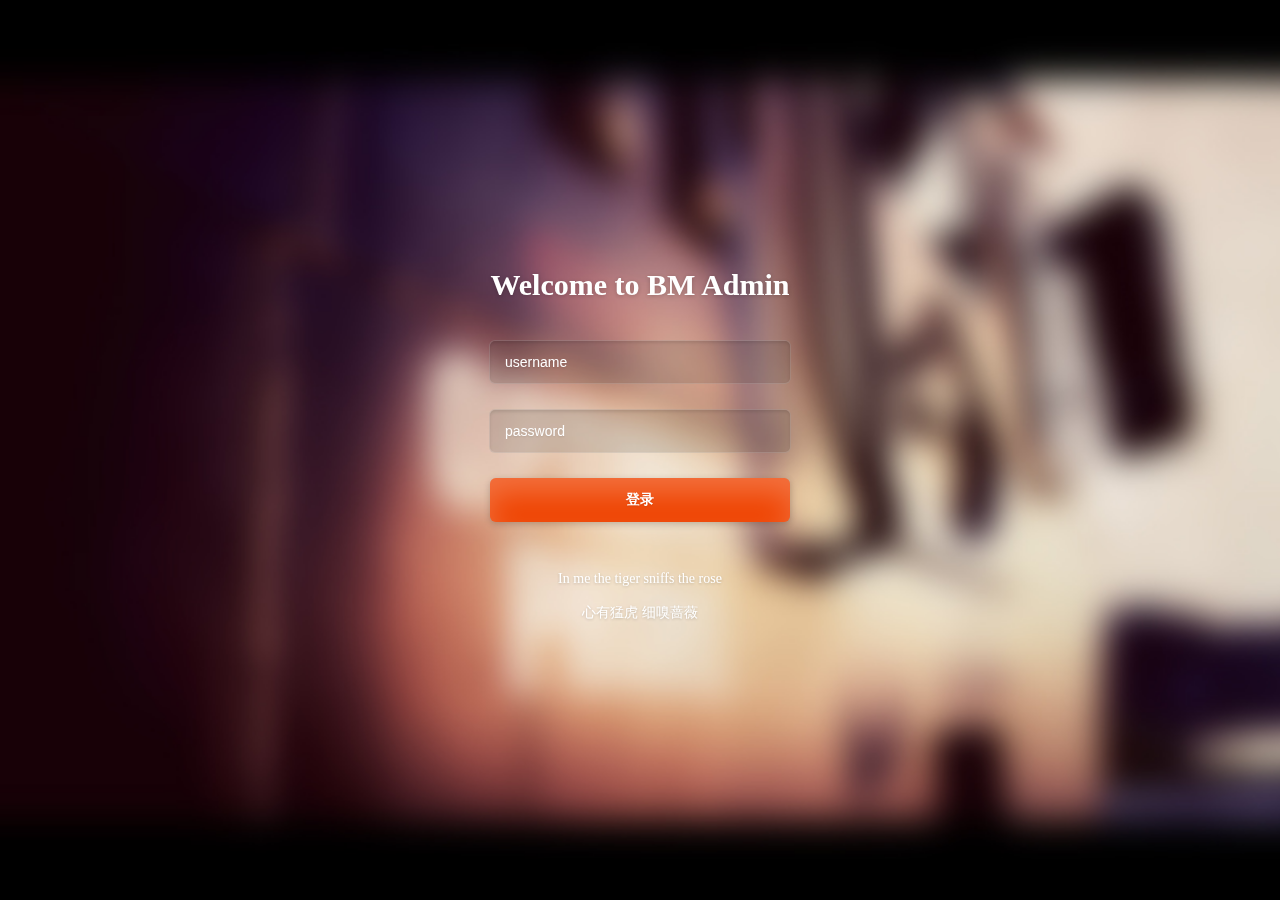
<file: UI/login.html>
<!DOCTYPE html>
<html lang="en" class="no-js">

<head>

    <meta charset="utf-8">
    <title>BmAdmin login</title>
    <meta name="viewport" content="width=device-width, initial-scale=1.0">
    <meta name="description" content="">
    <meta name="author" content="">

    <!-- CSS -->
    <link rel="stylesheet" href="css/reset.css">
    <link rel="stylesheet" href="css/supersized.css">
    <link rel="stylesheet" href="css/style.css">

</head>

<body oncontextmenu="return false">

<div class="page-container">
    <h1>Welcome to BM Admin</h1>
    <form action="" method="post">
        <div>
            <input type="text" name="username" class="username" placeholder="username" autocomplete="off"/>
        </div>
        <div>
            <input type="password" name="password" class="password" placeholder="password" oncontextmenu="return false" onpaste="return false" />
        </div>
        <button id="submit" type="button">登录</button>
    </form>
    <div class="connect">
        <p>In me the tiger sniffs the rose</p>
        <p style="margin-top:20px;">心有猛虎 细嗅蔷薇</p>
    </div>
</div>

<!-- Javascript -->
<script src="component/jquery1.9.1/jquery.min.js"></script>
<script src="js/supersized.3.2.7.min.js"></script>
<script src="js/supersized-init.js"></script>
<script>
    $(".btn").click(function(){
        is_hide();
    })
    var u = $("input[name=username]");
    var p = $("input[name=password]");


    window.onload = function()
    {
        $(".connect p").eq(0).animate({"left":"0%"}, 600);
        $(".connect p").eq(1).animate({"left":"0%"}, 400);
    }
    function is_hide(){ $(".alert").animate({"top":"-40%"}, 300) }
    function is_show(){ $(".alert").show().animate({"top":"45%"}, 300) }
</script>
</body>

</html>
</file>
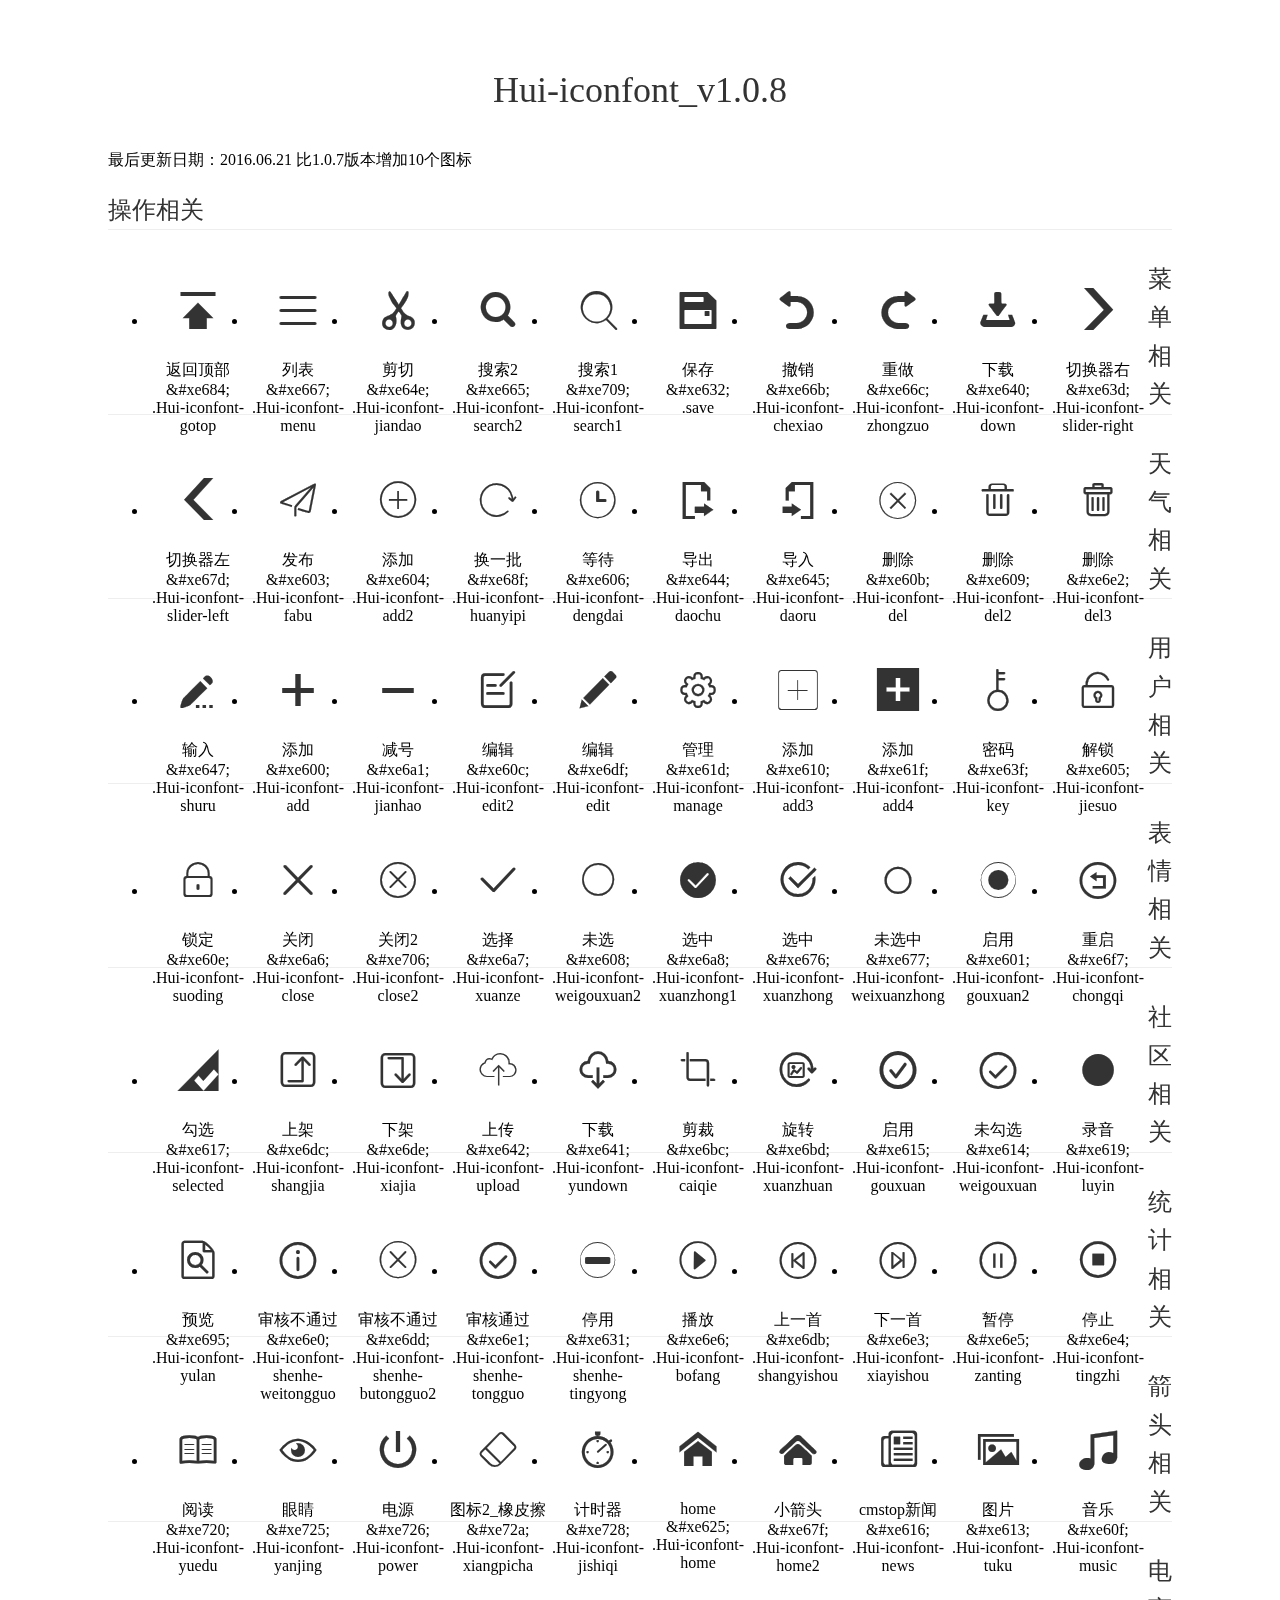
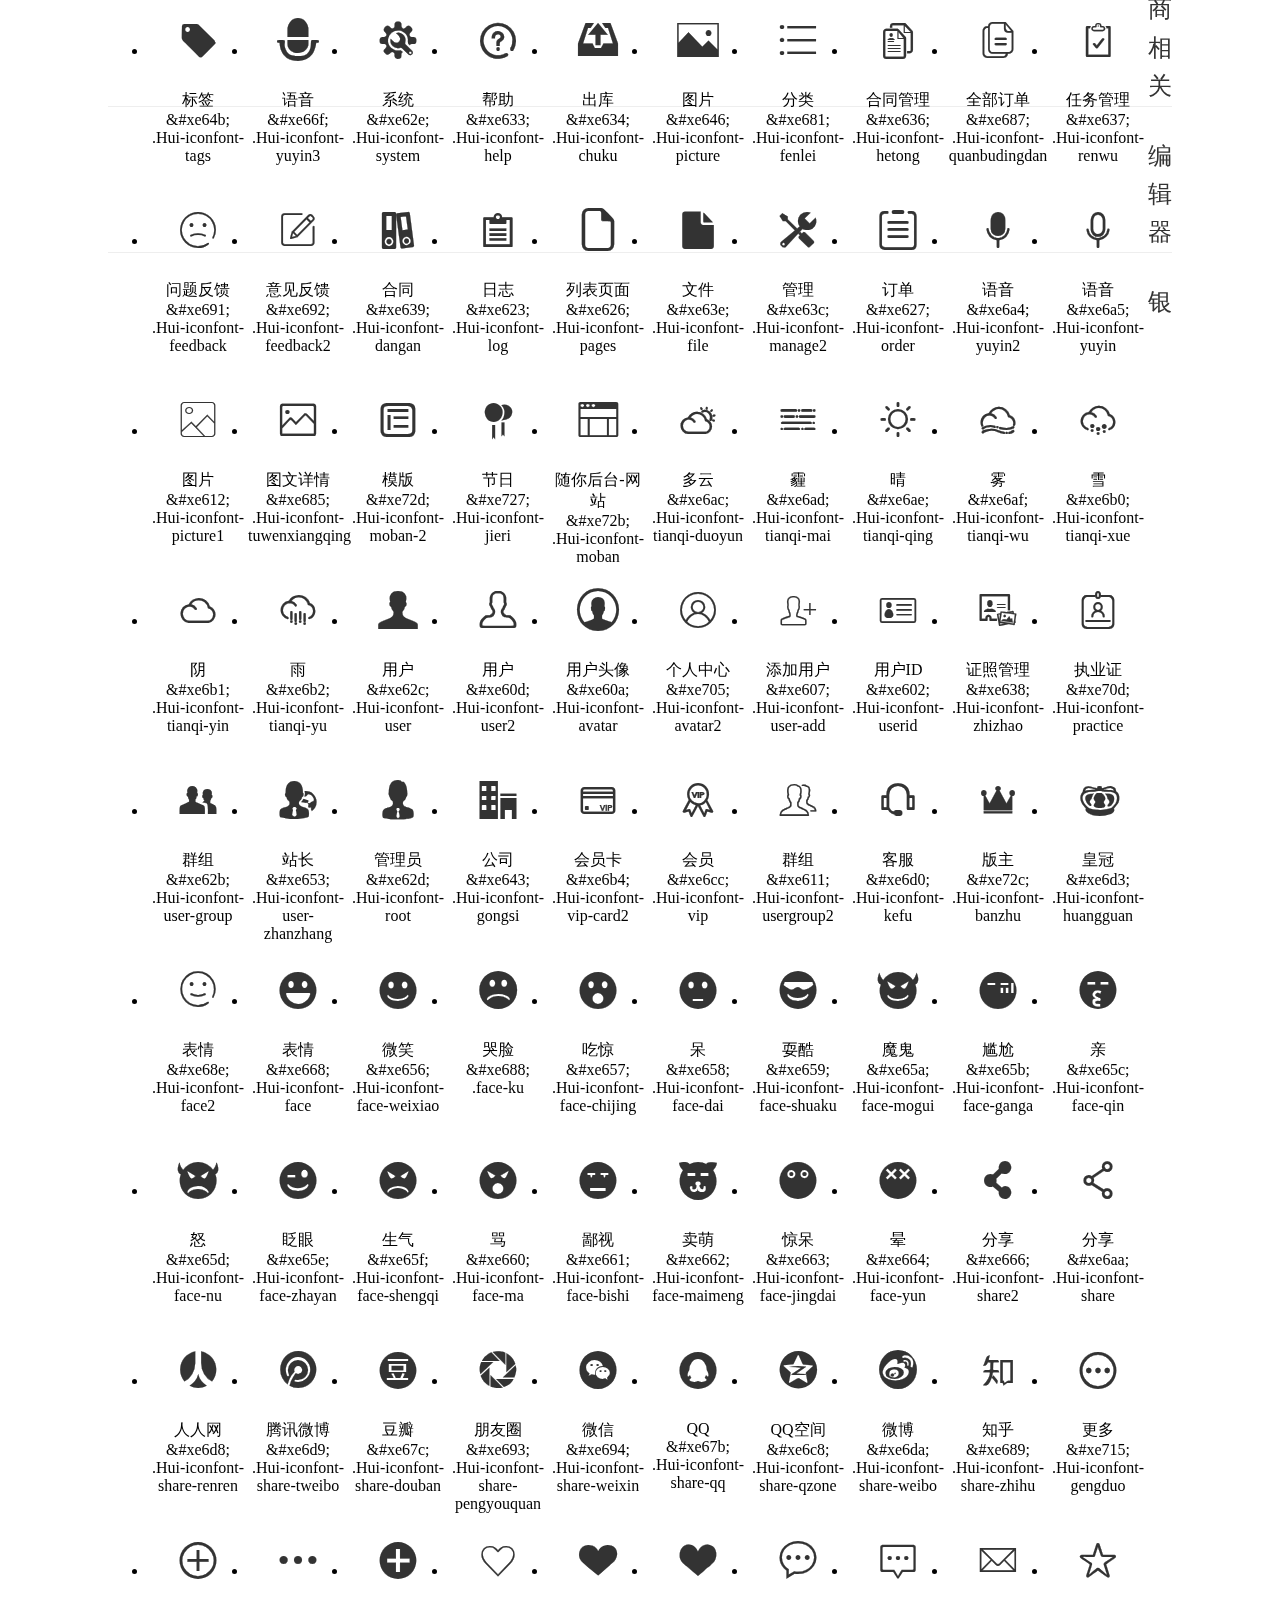
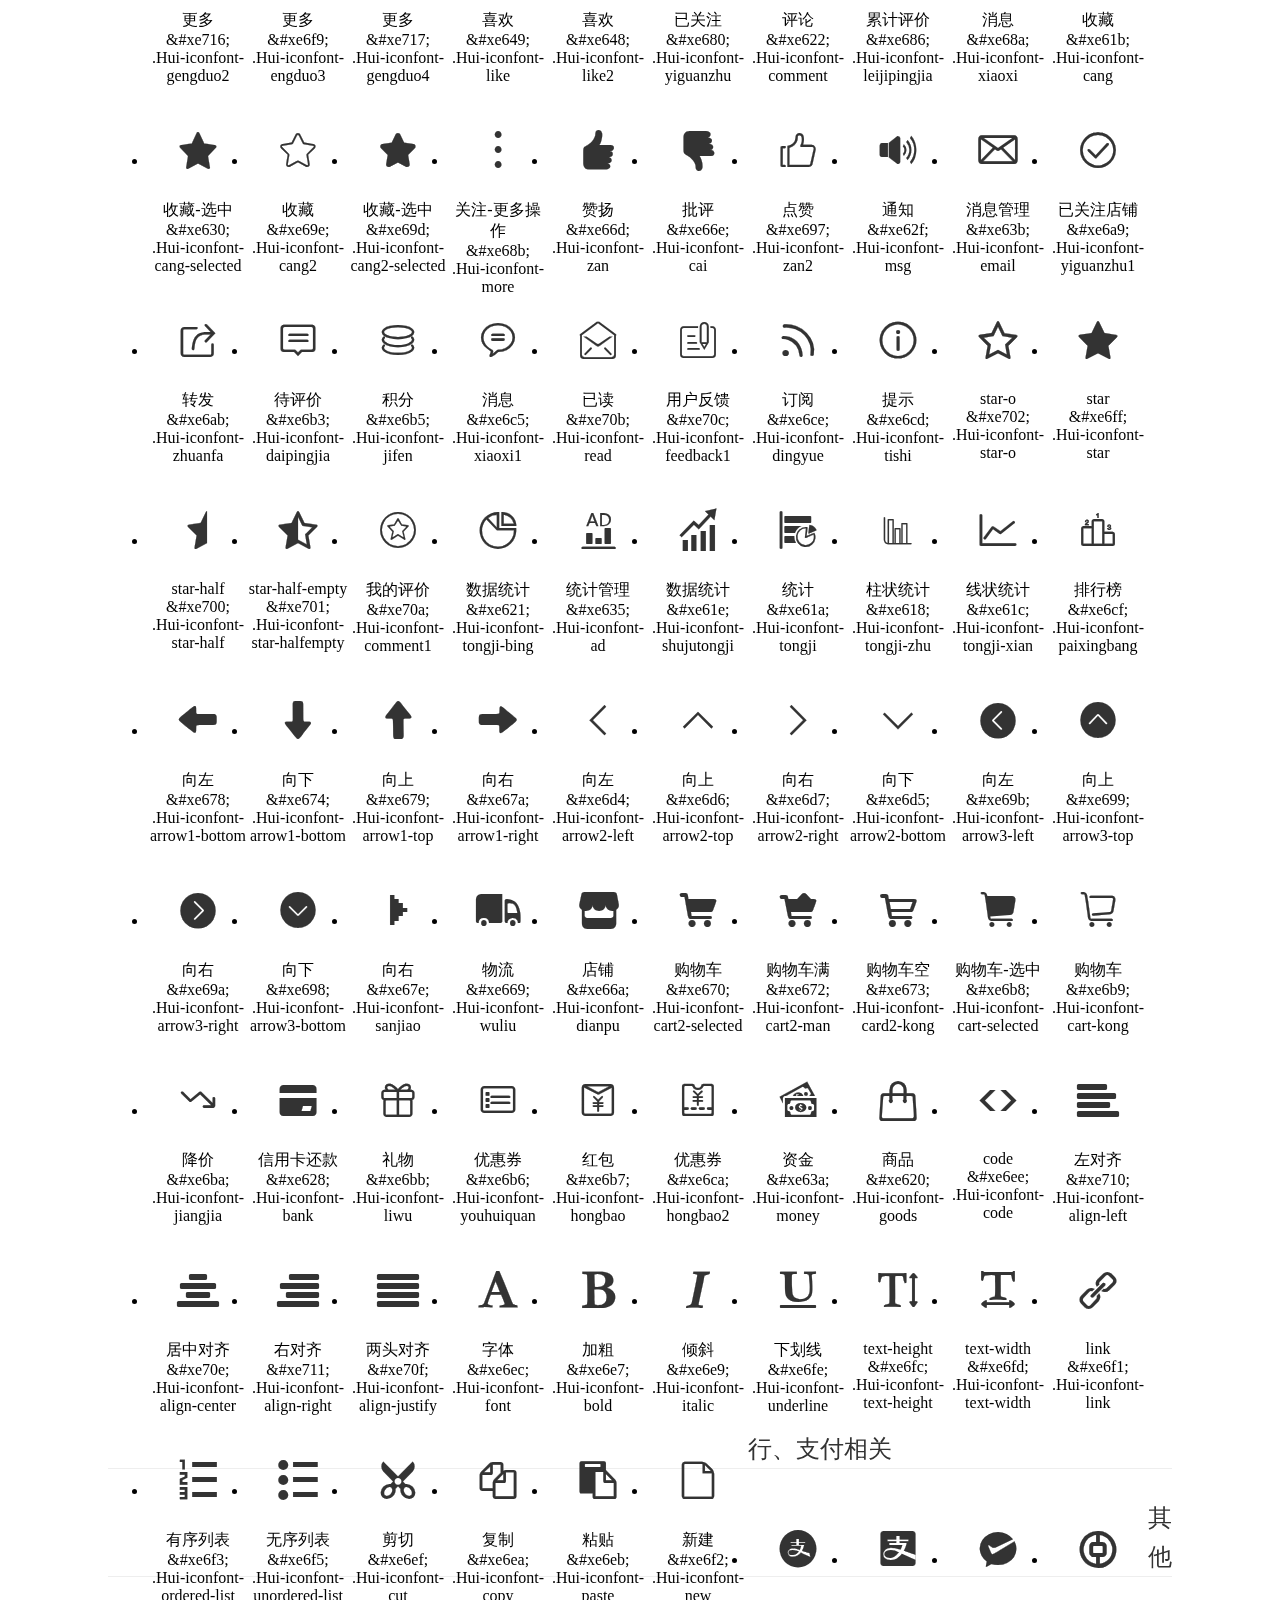
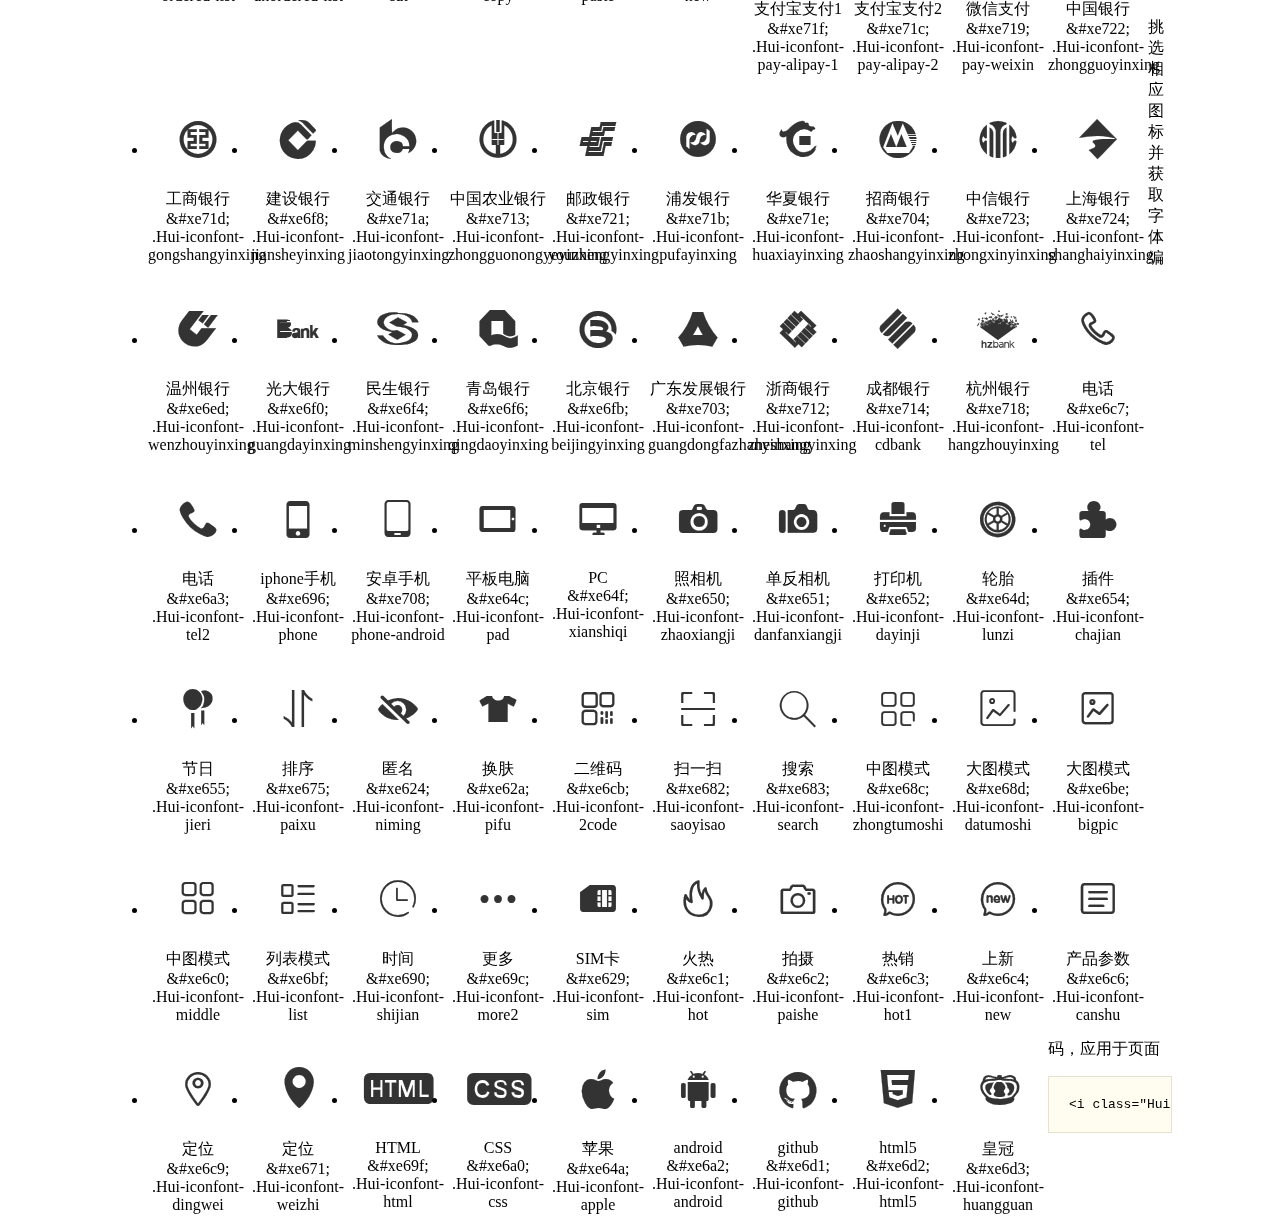
<file: UI/component/Hui-iconfont/1.0.8/demo.html>
<!DOCTYPE html>
<html>
<head>
<meta charset="utf-8"/>
<title>Hui-iconfont_v1.0.8</title>
<link href="http://static.h-ui.net/h-ui/css/H-ui.min.css" rel="stylesheet" type="text/css" />
<link rel="stylesheet" href="iconfont.css">
<style type="text/css">
.main {padding: 30px 100px;}
.main h1{font-size:36px; line-height:1.6; color:#333; text-align:center;margin-bottom:30px; font-weight:normal}
.main h2{ font-size:24px;line-height:1.6;color:#333;margin-bottom:30px; border-bottom: 1px solid #eee; font-weight:normal}

.helps { margin-top: 40px}
.helps pre{padding: 20px;margin: 10px 0;border: solid 1px #e7e1cd;background-color: #fffdef;overflow: auto}
.icon_lists li{float: left;width: 100px;height: 190px;text-align: center}
.icon_lists .Hui-iconfont{font-size: 42px;line-height: 100px;margin: 10px 0;color: #333;-webkit-transition: font-size 0.25s ease-out 0s;-moz-transition: font-size 0.25s ease-out 0s;transition: font-size 0.25s ease-out 0s}
.icon_lists .Hui-iconfont:hover { font-size: 100px}
</style>
</head>
<body>
<div class="main">
	<h1>Hui-iconfont_v1.0.8</h1>
	<p class="text-c c-999">最后更新日期：2016.06.21  比1.0.7版本增加10个图标</p>
	
	<h2>操作相关</h2>
	<ul class="icon_lists cl">
		<li> <i class="icon Hui-iconfont">&#xe684;</i>
			<div class="name">返回顶部</div>
			<div class="code">&amp;#xe684;</div>
			<div class="fontclass">.Hui-iconfont-gotop</div>
		</li>
		<li><i class="icon Hui-iconfont">&#xe667;</i>
            <div class="name">列表</div>
            <div class="code">&amp;#xe667;</div>
            <div class="fontclass">.Hui-iconfont-menu</div>
        </li>
		<li> <i class="icon Hui-iconfont">&#xe64e;</i>
			<div class="name">剪切</div>
			<div class="code">&amp;#xe64e;</div>
			<div class="fontclass">.Hui-iconfont-jiandao</div>
		</li>
		<li> <i class="icon Hui-iconfont">&#xe665;</i>
			<div class="name">搜索2</div>
			<div class="code">&amp;#xe665;</div>
			<div class="fontclass">.Hui-iconfont-search2</div>
		</li>
		<li>
        	<i class="icon Hui-iconfont">&#xe709;</i>
            <div class="name">搜索1</div>
            <div class="code">&amp;#xe709;</div>
            <div class="fontclass">.Hui-iconfont-search1</div>
        </li>
		<li> <i class="icon Hui-iconfont">&#xe632;</i>
			<div class="name">保存</div>
			<div class="code">&amp;#xe632;</div>
			<div class="fontclass">.save</div>
		</li>
		<li> <i class="icon Hui-iconfont">&#xe66b;</i>
			<div class="name">撤销</div>
			<div class="code">&amp;#xe66b;</div>
			<div class="fontclass">.Hui-iconfont-chexiao</div>
		</li>
		<li> <i class="icon Hui-iconfont">&#xe66c;</i>
			<div class="name">重做</div>
			<div class="code">&amp;#xe66c;</div>
			<div class="fontclass">.Hui-iconfont-zhongzuo</div>
		</li>
		<li> <i class="icon Hui-iconfont">&#xe640;</i>
			<div class="name">下载</div>
			<div class="code">&amp;#xe640;</div>
			<div class="fontclass">.Hui-iconfont-down</div>
		</li>
		<li> <i class="icon Hui-iconfont">&#xe63d;</i>
			<div class="name">切换器右</div>
			<div class="code">&amp;#xe63d;</div>
			<div class="fontclass">.Hui-iconfont-slider-right</div>
		</li>
		<li> <i class="icon Hui-iconfont">&#xe67d;</i>
			<div class="name">切换器左</div>
			<div class="code">&amp;#xe67d;</div>
			<div class="fontclass">.Hui-iconfont-slider-left</div>
		</li>
		<li> <i class="icon Hui-iconfont">&#xe603;</i>
			<div class="name">发布</div>
			<div class="code">&amp;#xe603;</div>
			<div class="fontclass">.Hui-iconfont-fabu</div>
		</li>
		<li> <i class="icon Hui-iconfont">&#xe604;</i>
			<div class="name">添加</div>
			<div class="code">&amp;#xe604;</div>
			<div class="fontclass">.Hui-iconfont-add2</div>
		</li>
		<li> <i class="icon Hui-iconfont">&#xe68f;</i>
			<div class="name">换一批</div>
			<div class="code">&amp;#xe68f;</div>
			<div class="fontclass">.Hui-iconfont-huanyipi</div>
		</li>
		<li> <i class="icon Hui-iconfont">&#xe606;</i>
			<div class="name">等待</div>
			<div class="code">&amp;#xe606;</div>
			<div class="fontclass">.Hui-iconfont-dengdai</div>
		</li>
		<li> <i class="icon Hui-iconfont">&#xe644;</i>
			<div class="name">导出</div>
			<div class="code">&amp;#xe644;</div>
			<div class="fontclass">.Hui-iconfont-daochu</div>
		</li>
		<li> <i class="icon Hui-iconfont">&#xe645;</i>
			<div class="name">导入</div>
			<div class="code">&amp;#xe645;</div>
			<div class="fontclass">.Hui-iconfont-daoru</div>
		</li>
		<li> <i class="icon Hui-iconfont">&#xe60b;</i>
			<div class="name">删除</div>
			<div class="code">&amp;#xe60b;</div>
			<div class="fontclass">.Hui-iconfont-del</div>
		</li>
		<li> <i class="icon Hui-iconfont">&#xe609;</i>
			<div class="name">删除</div>
			<div class="code">&amp;#xe609;</div>
			<div class="fontclass">.Hui-iconfont-del2</div>
		</li>
		<li> <i class="icon Hui-iconfont">&#xe6e2;</i>
			<div class="name">删除</div>
			<div class="code">&amp;#xe6e2;</div>
			<div class="fontclass">.Hui-iconfont-del3</div>
		</li>
		<li> <i class="icon Hui-iconfont">&#xe647;</i>
			<div class="name">输入</div>
			<div class="code">&amp;#xe647;</div>
			<div class="fontclass">.Hui-iconfont-shuru</div>
		</li>
		<li> <i class="icon Hui-iconfont">&#xe600;</i>
			<div class="name">添加</div>
			<div class="code">&amp;#xe600;</div>
			<div class="fontclass">.Hui-iconfont-add</div>
		</li>
		<li> <i class="icon Hui-iconfont">&#xe6a1;</i>
			<div class="name">减号</div>
			<div class="code">&amp;#xe6a1;</div>
			<div class="fontclass">.Hui-iconfont-jianhao</div>
		</li>
		<li> <i class="icon Hui-iconfont">&#xe60c;</i>
			<div class="name">编辑</div>
			<div class="code">&amp;#xe60c;</div>
			<div class="fontclass">.Hui-iconfont-edit2</div>
		</li>
		<li> <i class="icon Hui-iconfont">&#xe6df;</i>
			<div class="name">编辑</div>
			<div class="code">&amp;#xe6df;</div>
			<div class="fontclass">.Hui-iconfont-edit</div>
		</li>
		<li> <i class="icon Hui-iconfont">&#xe61d;</i>
			<div class="name">管理</div>
			<div class="code">&amp;#xe61d;</div>
			<div class="fontclass">.Hui-iconfont-manage</div>
		</li>
		<li> <i class="icon Hui-iconfont">&#xe610;</i>
			<div class="name">添加</div>
			<div class="code">&amp;#xe610;</div>
			<div class="fontclass">.Hui-iconfont-add3</div>
		</li>
		<li> <i class="icon Hui-iconfont">&#xe61f;</i>
			<div class="name">添加</div>
			<div class="code">&amp;#xe61f;</div>
			<div class="fontclass">.Hui-iconfont-add4</div>
		</li>
		<li> <i class="icon Hui-iconfont">&#xe63f;</i>
			<div class="name">密码</div>
			<div class="code">&amp;#xe63f;</div>
			<div class="fontclass">.Hui-iconfont-key</div>
		</li>
		<li> <i class="icon Hui-iconfont">&#xe605;</i>
			<div class="name">解锁</div>
			<div class="code">&amp;#xe605;</div>
			<div class="fontclass">.Hui-iconfont-jiesuo</div>
		</li>
		<li> <i class="icon Hui-iconfont">&#xe60e;</i>
			<div class="name">锁定</div>
			<div class="code">&amp;#xe60e;</div>
			<div class="fontclass">.Hui-iconfont-suoding</div>
		</li>
		<li> <i class="icon Hui-iconfont">&#xe6a6;</i>
			<div class="name">关闭</div>
			<div class="code">&amp;#xe6a6;</div>
			<div class="fontclass">.Hui-iconfont-close</div>
		</li>
		<li>
        	<i class="icon Hui-iconfont">&#xe706;</i>
            <div class="name">关闭2</div>
            <div class="code">&amp;#xe706;</div>
            <div class="fontclass">.Hui-iconfont-close2</div>
        </li>
		<li> <i class="icon Hui-iconfont">&#xe6a7;</i>
			<div class="name">选择</div>
			<div class="code">&amp;#xe6a7;</div>
			<div class="fontclass">.Hui-iconfont-xuanze</div>
		</li>
		<li> <i class="icon Hui-iconfont">&#xe608;</i>
			<div class="name">未选</div>
			<div class="code">&amp;#xe608;</div>
			<div class="fontclass">.Hui-iconfont-weigouxuan2</div>
		</li>
		<li> <i class="icon Hui-iconfont">&#xe6a8;</i>
			<div class="name">选中</div>
			<div class="code">&amp;#xe6a8;</div>
			<div class="fontclass">.Hui-iconfont-xuanzhong1</div>
		</li>
		<li> <i class="icon Hui-iconfont">&#xe676;</i>
			<div class="name">选中</div>
			<div class="code">&amp;#xe676;</div>
			<div class="fontclass">.Hui-iconfont-xuanzhong</div>
		</li>
		<li> <i class="icon Hui-iconfont">&#xe677;</i>
			<div class="name">未选中</div>
			<div class="code">&amp;#xe677;</div>
			<div class="fontclass">.Hui-iconfont-weixuanzhong</div>
		</li>
		<li> <i class="icon Hui-iconfont">&#xe601;</i>
			<div class="name">启用</div>
			<div class="code">&amp;#xe601;</div>
			<div class="fontclass">.Hui-iconfont-gouxuan2</div>
		</li>
		<li> <i class="icon Hui-iconfont">&#xe6f7;</i>
			<div class="name">重启</div>
			<div class="code">&amp;#xe6f7;</div>
			<div class="fontclass">.Hui-iconfont-chongqi</div>
		</li>
		<li> <i class="icon Hui-iconfont">&#xe617;</i>
			<div class="name">勾选</div>
			<div class="code">&amp;#xe617;</div>
			<div class="fontclass">.Hui-iconfont-selected</div>
		</li>
		<li> <i class="icon Hui-iconfont">&#xe6dc;</i>
			<div class="name">上架</div>
			<div class="code">&amp;#xe6dc;</div>
			<div class="fontclass">.Hui-iconfont-shangjia</div>
		</li>
		<li> <i class="icon Hui-iconfont">&#xe6de;</i>
			<div class="name">下架</div>
			<div class="code">&amp;#xe6de;</div>
			<div class="fontclass">.Hui-iconfont-xiajia</div>
		</li>
		<li> <i class="icon Hui-iconfont">&#xe642;</i>
			<div class="name">上传</div>
			<div class="code">&amp;#xe642;</div>
			<div class="fontclass">.Hui-iconfont-upload</div>
		</li>
		<li> <i class="icon Hui-iconfont">&#xe641;</i>
			<div class="name">下载</div>
			<div class="code">&amp;#xe641;</div>
			<div class="fontclass">.Hui-iconfont-yundown</div>
		</li>
		<li> <i class="icon Hui-iconfont">&#xe6bc;</i>
			<div class="name">剪裁</div>
			<div class="code">&amp;#xe6bc;</div>
			<div class="fontclass">.Hui-iconfont-caiqie</div>
		</li>
		<li> <i class="icon Hui-iconfont">&#xe6bd;</i>
			<div class="name">旋转</div>
			<div class="code">&amp;#xe6bd;</div>
			<div class="fontclass">.Hui-iconfont-xuanzhuan</div>
		</li>
		<li> <i class="icon Hui-iconfont">&#xe615;</i>
			<div class="name">启用</div>
			<div class="code">&amp;#xe615;</div>
			<div class="fontclass">.Hui-iconfont-gouxuan</div>
		</li>
		<li> <i class="icon Hui-iconfont">&#xe6e1;</i>
			<div class="name">未勾选</div>
			<div class="code">&amp;#xe614;</div>
			<div class="fontclass">.Hui-iconfont-weigouxuan</div>
		</li>
		<li> <i class="icon Hui-iconfont">&#xe619;</i>
			<div class="name">录音</div>
			<div class="code">&amp;#xe619;</div>
			<div class="fontclass">.Hui-iconfont-luyin</div>
		</li>
		
		<li> <i class="icon Hui-iconfont">&#xe695;</i>
			<div class="name">预览</div>
			<div class="code">&amp;#xe695;</div>
			<div class="fontclass">.Hui-iconfont-yulan</div>
		</li>
		<li> <i class="icon Hui-iconfont">&#xe6e0;</i>
			<div class="name">审核不通过</div>
			<div class="code">&amp;#xe6e0;</div>
			<div class="fontclass">.Hui-iconfont-shenhe-weitongguo</div>
		</li>
		<li> <i class="icon Hui-iconfont">&#xe6dd;</i>
			<div class="name">审核不通过</div>
			<div class="code">&amp;#xe6dd;</div>
			<div class="fontclass">.Hui-iconfont-shenhe-butongguo2</div>
		</li>
		<li> <i class="icon Hui-iconfont">&#xe6e1;</i>
			<div class="name">审核通过</div>
			<div class="code">&amp;#xe6e1;</div>
			<div class="fontclass">.Hui-iconfont-shenhe-tongguo</div>
		</li>
		<li>
			<i class="icon Hui-iconfont">&#xe631;</i>
			<div class="name">停用</div>
			<div class="code">&amp;#xe631;</div>
			<div class="fontclass">.Hui-iconfont-shenhe-tingyong</div>
		</li>
		<li>
            <i class="icon Hui-iconfont">&#xe6e6;</i>
            <div class="name">播放</div>
            <div class="code">&amp;#xe6e6;</div>
            <div class="fontclass">.Hui-iconfont-bofang</div>
        </li>
        <li>
        	<i class="icon Hui-iconfont">&#xe6db;</i>
            <div class="name">上一首</div>
            <div class="code">&amp;#xe6db;</div>
            <div class="fontclass">.Hui-iconfont-shangyishou</div>
        </li>
        <li>
        	<i class="icon Hui-iconfont">&#xe6e3;</i>
            <div class="name">下一首</div>
            <div class="code">&amp;#xe6e3;</div>
            <div class="fontclass">.Hui-iconfont-xiayishou</div>
        </li>
        <li>
        	<i class="icon Hui-iconfont">&#xe6e5;</i>
            <div class="name">暂停</div>
            <div class="code">&amp;#xe6e5;</div>
            <div class="fontclass">.Hui-iconfont-zanting</div>
        </li>
        <li>
        	<i class="icon Hui-iconfont">&#xe6e4;</i>
            <div class="name">停止</div>
            <div class="code">&amp;#xe6e4;</div>
            <div class="fontclass">.Hui-iconfont-tingzhi</div>
        </li>
		<li>
			<i class="icon Hui-iconfont">&#xe720;</i>
			<div class="name">阅读</div>
			<div class="code">&amp;#xe720;</div>
			<div class="fontclass">.Hui-iconfont-yuedu</div>
		</li>
		<li>
			<i class="icon Hui-iconfont">&#xe725;</i>
			<div class="name">眼睛</div>
			<div class="code">&amp;#xe725;</div>
			<div class="fontclass">.Hui-iconfont-yanjing</div>
		</li>
		<li>
			<i class="icon Hui-iconfont">&#xe726;</i>
			<div class="name">电源</div>
			<div class="code">&amp;#xe726;</div>
			<div class="fontclass">.Hui-iconfont-power</div>
		</li>
		<li>
			<i class="icon Hui-iconfont">&#xe72a;</i>
			<div class="name">图标2_橡皮擦</div>
			<div class="code">&amp;#xe72a;</div>
			<div class="fontclass">.Hui-iconfont-xiangpicha</div>
		</li>
		<li>
			<i class="icon Hui-iconfont">&#xe728;</i>
			<div class="name">计时器</div>
			<div class="code">&amp;#xe728;</div>
			<div class="fontclass">.Hui-iconfont-jishiqi</div>
		</li>
		
	</ul>
	<h2>菜单相关</h2>
	<ul class="icon_lists cl">
		<li> <i class="icon Hui-iconfont">&#xe625;</i>
			<div class="name">home</div>
			<div class="code">&amp;#xe625;</div>
			<div class="fontclass">.Hui-iconfont-home</div>
		</li>
		<li> <i class="icon Hui-iconfont">&#xe67f;</i>
			<div class="name">小箭头</div>
			<div class="code">&amp;#xe67f;</div>
			<div class="fontclass">.Hui-iconfont-home2</div>
		</li>
		<li> <i class="icon Hui-iconfont">&#xe616;</i>
			<div class="name">cmstop新闻</div>
			<div class="code">&amp;#xe616;</div>
			<div class="fontclass">.Hui-iconfont-news</div>
		</li>
		<li> <i class="icon Hui-iconfont">&#xe613;</i>
			<div class="name">图片</div>
			<div class="code">&amp;#xe613;</div>
			<div class="fontclass">.Hui-iconfont-tuku</div>
		</li>
		<li> <i class="icon Hui-iconfont">&#xe60f;</i>
			<div class="name">音乐</div>
			<div class="code">&amp;#xe60f;</div>
			<div class="fontclass">.Hui-iconfont-music</div>
		</li>
		<li> <i class="icon Hui-iconfont">&#xe64b;</i>
			<div class="name">标签</div>
			<div class="code">&amp;#xe64b;</div>
			<div class="fontclass">.Hui-iconfont-tags</div>
		</li>
		<li> <i class="icon Hui-iconfont">&#xe66f;</i>
			<div class="name">语音</div>
			<div class="code">&amp;#xe66f;</div>
			<div class="fontclass">.Hui-iconfont-yuyin3</div>
		</li>
		<li> <i class="icon Hui-iconfont">&#xe62e;</i>
			<div class="name">系统</div>
			<div class="code">&amp;#xe62e;</div>
			<div class="fontclass">.Hui-iconfont-system</div>
		</li>
		<li> <i class="icon Hui-iconfont">&#xe633;</i>
			<div class="name">帮助</div>
			<div class="code">&amp;#xe633;</div>
			<div class="fontclass">.Hui-iconfont-help</div>
		</li>
		<li> <i class="icon Hui-iconfont">&#xe634;</i>
			<div class="name">出库</div>
			<div class="code">&amp;#xe634;</div>
			<div class="fontclass">.Hui-iconfont-chuku</div>
		</li>
		<li> <i class="icon Hui-iconfont">&#xe646;</i>
			<div class="name">图片</div>
			<div class="code">&amp;#xe646;</div>
			<div class="fontclass">.Hui-iconfont-picture</div>
		</li>
		<li> <i class="icon Hui-iconfont">&#xe681;</i>
			<div class="name">分类</div>
			<div class="code">&amp;#xe681;</div>
			<div class="fontclass">.Hui-iconfont-fenlei</div>
		</li>
		<li> <i class="icon Hui-iconfont">&#xe636;</i>
			<div class="name">合同管理</div>
			<div class="code">&amp;#xe636;</div>
			<div class="fontclass">.Hui-iconfont-hetong</div>
		</li>
		<li> <i class="icon Hui-iconfont">&#xe687;</i>
			<div class="name">全部订单</div>
			<div class="code">&amp;#xe687;</div>
			<div class="fontclass">.Hui-iconfont-quanbudingdan</div>
		</li>
		<li> <i class="icon Hui-iconfont">&#xe637;</i>
			<div class="name">任务管理</div>
			<div class="code">&amp;#xe637;</div>
			<div class="fontclass">.Hui-iconfont-renwu</div>
		</li>
		<li> <i class="icon Hui-iconfont">&#xe691;</i>
			<div class="name">问题反馈</div>
			<div class="code">&amp;#xe691;</div>
			<div class="fontclass">.Hui-iconfont-feedback</div>
		</li>
		<li> <i class="icon Hui-iconfont">&#xe692;</i>
			<div class="name">意见反馈</div>
			<div class="code">&amp;#xe692;</div>
			<div class="fontclass">.Hui-iconfont-feedback2</div>
		</li>
		<li> <i class="icon Hui-iconfont">&#xe639;</i>
			<div class="name">合同</div>
			<div class="code">&amp;#xe639;</div>
			<div class="fontclass">.Hui-iconfont-dangan</div>
		</li>
		<li> <i class="icon Hui-iconfont">&#xe623;</i>
			<div class="name">日志</div>
			<div class="code">&amp;#xe623;</div>
			<div class="fontclass">.Hui-iconfont-log</div>
		</li>
		<li> <i class="icon Hui-iconfont">&#xe626;</i>
			<div class="name">列表页面</div>
			<div class="code">&amp;#xe626;</div>
			<div class="fontclass">.Hui-iconfont-pages</div>
		</li>
		<li> <i class="icon Hui-iconfont">&#xe63e;</i>
			<div class="name">文件</div>
			<div class="code">&amp;#xe63e;</div>
			<div class="fontclass">.Hui-iconfont-file</div>
		</li>
		<li> <i class="icon Hui-iconfont">&#xe63c;</i>
			<div class="name">管理</div>
			<div class="code">&amp;#xe63c;</div>
			<div class="fontclass">.Hui-iconfont-manage2</div>
		</li>
		<li> <i class="icon Hui-iconfont">&#xe627;</i>
			<div class="name">订单</div>
			<div class="code">&amp;#xe627;</div>
			<div class="fontclass">.Hui-iconfont-order</div>
		</li>
		<li> <i class="icon Hui-iconfont">&#xe6a4;</i>
			<div class="name">语音</div>
			<div class="code">&amp;#xe6a4;</div>
			<div class="fontclass">.Hui-iconfont-yuyin2</div>
		</li>
		<li> <i class="icon Hui-iconfont">&#xe6a5;</i>
			<div class="name">语音</div>
			<div class="code">&amp;#xe6a5;</div>
			<div class="fontclass">.Hui-iconfont-yuyin</div>
		</li>
		<li> <i class="icon Hui-iconfont">&#xe612;</i>
			<div class="name">图片</div>
			<div class="code">&amp;#xe612;</div>
			<div class="fontclass">.Hui-iconfont-picture1</div>
		</li>
		<li> <i class="icon Hui-iconfont">&#xe685;</i>
			<div class="name">图文详情</div>
			<div class="code">&amp;#xe685;</div>
			<div class="fontclass">.Hui-iconfont-tuwenxiangqing</div>
		</li>
		<li>
			<i class="icon Hui-iconfont">&#xe72d;</i>
			<div class="name">模版</div>
			<div class="code">&amp;#xe72d;</div>
			<div class="fontclass">.Hui-iconfont-moban-2</div>
		</li>
		<li>
			<i class="icon Hui-iconfont">&#xe727;</i>
			<div class="name">节日</div>
			<div class="code">&amp;#xe727;</div>
			<div class="fontclass">.Hui-iconfont-jieri</div>
		</li>
		<li>
			<i class="icon Hui-iconfont">&#xe72b;</i>
			<div class="name">随你后台-网站</div>
			<div class="code">&amp;#xe72b;</div>
			<div class="fontclass">.Hui-iconfont-moban</div>
		</li>
	</ul>
	<h2>天气相关</h2>
	<ul class="icon_lists cl">
		<li> <i class="icon Hui-iconfont">&#xe6ac;</i>
			<div class="name">多云</div>
			<div class="code">&amp;#xe6ac;</div>
			<div class="fontclass">.Hui-iconfont-tianqi-duoyun</div>
		</li>
		<li> <i class="icon Hui-iconfont">&#xe6ad;</i>
			<div class="name">霾</div>
			<div class="code">&amp;#xe6ad;</div>
			<div class="fontclass">.Hui-iconfont-tianqi-mai</div>
		</li>
		<li> <i class="icon Hui-iconfont">&#xe6ae;</i>
			<div class="name">晴</div>
			<div class="code">&amp;#xe6ae;</div>
			<div class="fontclass">.Hui-iconfont-tianqi-qing</div>
		</li>
		<li> <i class="icon Hui-iconfont">&#xe6af;</i>
			<div class="name">雾</div>
			<div class="code">&amp;#xe6af;</div>
			<div class="fontclass">.Hui-iconfont-tianqi-wu</div>
		</li>
		<li> <i class="icon Hui-iconfont">&#xe6b0;</i>
			<div class="name">雪</div>
			<div class="code">&amp;#xe6b0;</div>
			<div class="fontclass">.Hui-iconfont-tianqi-xue</div>
		</li>
		<li> <i class="icon Hui-iconfont">&#xe6b1;</i>
			<div class="name">阴</div>
			<div class="code">&amp;#xe6b1;</div>
			<div class="fontclass">.Hui-iconfont-tianqi-yin</div>
		</li>
		<li> <i class="icon Hui-iconfont">&#xe6b2;</i>
			<div class="name">雨</div>
			<div class="code">&amp;#xe6b2;</div>
			<div class="fontclass">.Hui-iconfont-tianqi-yu</div>
		</li>
	</ul>
	<h2>用户相关</h2>
	<ul class="icon_lists cl">
		<li> <i class="icon Hui-iconfont">&#xe62c;</i>
			<div class="name">用户</div>
			<div class="code">&amp;#xe62c;</div>
			<div class="fontclass">.Hui-iconfont-user</div>
		</li>
		<li> <i class="icon Hui-iconfont">&#xe60d;</i>
			<div class="name">用户</div>
			<div class="code">&amp;#xe60d;</div>
			<div class="fontclass">.Hui-iconfont-user2</div>
		</li>
		<li> <i class="icon Hui-iconfont">&#xe60a;</i>
			<div class="name">用户头像</div>
			<div class="code">&amp;#xe60a;</div>
			<div class="fontclass">.Hui-iconfont-avatar</div>
		</li>
		<li>
        	<i class="icon Hui-iconfont">&#xe705;</i>
            <div class="name">个人中心</div>
            <div class="code">&amp;#xe705;</div>
            <div class="fontclass">.Hui-iconfont-avatar2</div>
        </li>
		<li> <i class="icon Hui-iconfont">&#xe607;</i>
			<div class="name">添加用户</div>
			<div class="code">&amp;#xe607;</div>
			<div class="fontclass">.Hui-iconfont-user-add</div>
		</li>
		<li> <i class="icon Hui-iconfont">&#xe602;</i>
			<div class="name">用户ID</div>
			<div class="code">&amp;#xe602;</div>
			<div class="fontclass">.Hui-iconfont-userid</div>
		</li>
		<li> <i class="icon Hui-iconfont">&#xe638;</i>
			<div class="name">证照管理</div>
			<div class="code">&amp;#xe638;</div>
			<div class="fontclass">.Hui-iconfont-zhizhao</div>
		</li>
		<li>
        	<i class="icon Hui-iconfont">&#xe70d;</i>
            <div class="name">执业证</div>
            <div class="code">&amp;#xe70d;</div>
            <div class="fontclass">.Hui-iconfont-practice</div>
        </li>
		<li> <i class="icon Hui-iconfont">&#xe62b;</i>
			<div class="name">群组</div>
			<div class="code">&amp;#xe62b;</div>
			<div class="fontclass">.Hui-iconfont-user-group</div>
		</li>
		<li> <i class="icon Hui-iconfont">&#xe653;</i>
			<div class="name">站长</div>
			<div class="code">&amp;#xe653;</div>
			<div class="fontclass">.Hui-iconfont-user-zhanzhang</div>
		</li>
		<li> <i class="icon Hui-iconfont">&#xe62d;</i>
			<div class="name">管理员</div>
			<div class="code">&amp;#xe62d;</div>
			<div class="fontclass">.Hui-iconfont-root</div>
		</li>
		<li> <i class="icon Hui-iconfont">&#xe643;</i>
			<div class="name">公司</div>
			<div class="code">&amp;#xe643;</div>
			<div class="fontclass">.Hui-iconfont-gongsi</div>
		</li>
		<li> <i class="icon Hui-iconfont">&#xe6b4;</i>
			<div class="name">会员卡</div>
			<div class="code">&amp;#xe6b4;</div>
			<div class="fontclass">.Hui-iconfont-vip-card2</div>
		</li>
		<li> <i class="icon Hui-iconfont">&#xe6cc;</i>
			<div class="name">会员</div>
			<div class="code">&amp;#xe6cc;</div>
			<div class="fontclass">.Hui-iconfont-vip</div>
		</li>
		<li> <i class="icon Hui-iconfont">&#xe611;</i>
			<div class="name">群组</div>
			<div class="code">&amp;#xe611;</div>
			<div class="fontclass">.Hui-iconfont-usergroup2</div>
		</li>
		<li> <i class="icon Hui-iconfont">&#xe6d0;</i>
			<div class="name">客服</div>
			<div class="code">&amp;#xe6d0;</div>
			<div class="fontclass">.Hui-iconfont-kefu</div>
		</li>
		<li>
			<i class="icon Hui-iconfont">&#xe72c;</i>
			<div class="name">版主</div>
			<div class="code">&amp;#xe72c;</div>
			<div class="fontclass">.Hui-iconfont-banzhu</div>
		</li>
		<li>
			<i class="icon Hui-iconfont">&#xe6d3;</i>
			<div class="name">皇冠</div>
			<div class="code">&amp;#xe6d3;</div>
			<div class="fontclass">.Hui-iconfont-huangguan</div>
		</li>
	</ul>
	<h2>表情相关</h2>
	<ul class="icon_lists cl">
		<li> <i class="icon Hui-iconfont">&#xe68e;</i>
			<div class="name">表情</div>
			<div class="code">&amp;#xe68e;</div>
			<div class="fontclass">.Hui-iconfont-face2</div>
		</li>
		<li> <i class="icon Hui-iconfont">&#xe668;</i>
			<div class="name">表情</div>
			<div class="code">&amp;#xe668;</div>
			<div class="fontclass">.Hui-iconfont-face</div>
		</li>
		<li> <i class="icon Hui-iconfont">&#xe656;</i>
			<div class="name">微笑</div>
			<div class="code">&amp;#xe656;</div>
			<div class="fontclass">.Hui-iconfont-face-weixiao</div>
		</li>
		<li> <i class="icon Hui-iconfont">&#xe688;</i>
			<div class="name">哭脸</div>
			<div class="code">&amp;#xe688;</div>
			<div class="fontclass">.face-ku</div>
		</li>
		<li> <i class="icon Hui-iconfont">&#xe657;</i>
			<div class="name">吃惊</div>
			<div class="code">&amp;#xe657;</div>
			<div class="fontclass">.Hui-iconfont-face-chijing</div>
		</li>
		<li> <i class="icon Hui-iconfont">&#xe658;</i>
			<div class="name">呆</div>
			<div class="code">&amp;#xe658;</div>
			<div class="fontclass">.Hui-iconfont-face-dai</div>
		</li>
		<li> <i class="icon Hui-iconfont">&#xe659;</i>
			<div class="name">耍酷</div>
			<div class="code">&amp;#xe659;</div>
			<div class="fontclass">.Hui-iconfont-face-shuaku</div>
		</li>
		<li> <i class="icon Hui-iconfont">&#xe65a;</i>
			<div class="name">魔鬼</div>
			<div class="code">&amp;#xe65a;</div>
			<div class="fontclass">.Hui-iconfont-face-mogui</div>
		</li>
		<li> <i class="icon Hui-iconfont">&#xe65b;</i>
			<div class="name">尴尬</div>
			<div class="code">&amp;#xe65b;</div>
			<div class="fontclass">.Hui-iconfont-face-ganga</div>
		</li>
		<li> <i class="icon Hui-iconfont">&#xe65c;</i>
			<div class="name">亲</div>
			<div class="code">&amp;#xe65c;</div>
			<div class="fontclass">.Hui-iconfont-face-qin</div>
		</li>
		<li> <i class="icon Hui-iconfont">&#xe65d;</i>
			<div class="name">怒</div>
			<div class="code">&amp;#xe65d;</div>
			<div class="fontclass">.Hui-iconfont-face-nu</div>
		</li>
		<li> <i class="icon Hui-iconfont">&#xe65e;</i>
			<div class="name">眨眼</div>
			<div class="code">&amp;#xe65e;</div>
			<div class="fontclass">.Hui-iconfont-face-zhayan</div>
		</li>
		<li> <i class="icon Hui-iconfont">&#xe65f;</i>
			<div class="name">生气</div>
			<div class="code">&amp;#xe65f;</div>
			<div class="fontclass">.Hui-iconfont-face-shengqi</div>
		</li>
		<li> <i class="icon Hui-iconfont">&#xe660;</i>
			<div class="name">骂</div>
			<div class="code">&amp;#xe660;</div>
			<div class="fontclass">.Hui-iconfont-face-ma</div>
		</li>
		<li> <i class="icon Hui-iconfont">&#xe661;</i>
			<div class="name">鄙视</div>
			<div class="code">&amp;#xe661;</div>
			<div class="fontclass">.Hui-iconfont-face-bishi</div>
		</li>
		<li> <i class="icon Hui-iconfont">&#xe662;</i>
			<div class="name">卖萌</div>
			<div class="code">&amp;#xe662;</div>
			<div class="fontclass">.Hui-iconfont-face-maimeng</div>
		</li>
		<li> <i class="icon Hui-iconfont">&#xe663;</i>
			<div class="name">惊呆</div>
			<div class="code">&amp;#xe663;</div>
			<div class="fontclass">.Hui-iconfont-face-jingdai</div>
		</li>
		<li> <i class="icon Hui-iconfont">&#xe664;</i>
			<div class="name">晕</div>
			<div class="code">&amp;#xe664;</div>
			<div class="fontclass">.Hui-iconfont-face-yun</div>
		</li>
	</ul>
	<h2>社区相关</h2>
	<ul class="icon_lists cl">
		<li> <i class="icon Hui-iconfont">&#xe666;</i>
			<div class="name">分享</div>
			<div class="code">&amp;#xe666;</div>
			<div class="fontclass">.Hui-iconfont-share2</div>
		</li>
		<li> <i class="icon Hui-iconfont">&#xe6aa;</i>
			<div class="name">分享</div>
			<div class="code">&amp;#xe6aa;</div>
			<div class="fontclass">.Hui-iconfont-share</div>
		</li>
		<li> <i class="icon Hui-iconfont">&#xe6d8;</i>
			<div class="name">人人网</div>
			<div class="code">&amp;#xe6d8;</div>
			<div class="fontclass">.Hui-iconfont-share-renren</div>
		</li>
		<li> <i class="icon Hui-iconfont">&#xe6d9;</i>
			<div class="name">腾讯微博</div>
			<div class="code">&amp;#xe6d9;</div>
			<div class="fontclass">.Hui-iconfont-share-tweibo</div>
		</li>
		<li>
			<i class="icon Hui-iconfont">&#xe67c;</i>
			<div class="name">豆瓣</div>
			<div class="code">&amp;#xe67c;</div>
			<div class="fontclass">.Hui-iconfont-share-douban</div>
		</li>
		<li>
			<i class="icon Hui-iconfont">&#xe693;</i>
			<div class="name">朋友圈</div>
			<div class="code">&amp;#xe693;</div>
			<div class="fontclass">.Hui-iconfont-share-pengyouquan</div>
		</li>
		<li>
			<i class="icon Hui-iconfont">&#xe694;</i>
			<div class="name">微信</div>
			<div class="code">&amp;#xe694;</div>
			<div class="fontclass">.Hui-iconfont-share-weixin</div>
		</li>
		<li>
			<i class="icon Hui-iconfont">&#xe67b;</i>
			<div class="name">QQ</div>
			<div class="code">&amp;#xe67b;</div>
			<div class="fontclass">.Hui-iconfont-share-qq</div>
		</li>
		<li>
			<i class="icon Hui-iconfont">&#xe6c8;</i>
			<div class="name">QQ空间</div>
			<div class="code">&amp;#xe6c8;</div>
			<div class="fontclass">.Hui-iconfont-share-qzone</div>
		</li>
		<li>
			<i class="icon Hui-iconfont">&#xe6da;</i>
			<div class="name">微博</div>
			<div class="code">&amp;#xe6da;</div>
			<div class="fontclass">.Hui-iconfont-share-weibo</div>
		</li>
			<li> <i class="icon Hui-iconfont">&#xe689;</i>
			<div class="name">知乎</div>
			<div class="code">&amp;#xe689;</div>
			<div class="fontclass">.Hui-iconfont-share-zhihu</div>
		</li>
		<li>
			<i class="icon Hui-iconfont">&#xe715;</i>
			<div class="name">更多</div>
			<div class="code">&amp;#xe715;</div>
			<div class="fontclass">.Hui-iconfont-gengduo</div>
		</li>
		<li>
        	<i class="icon Hui-iconfont">&#xe716;</i>
            <div class="name">更多</div>
            <div class="code">&amp;#xe716;</div>
            <div class="fontclass">.Hui-iconfont-gengduo2</div>
        </li>
		<li>
        	<i class="icon Hui-iconfont">&#xe6f9;</i>
            <div class="name">更多</div>
            <div class="code">&amp;#xe6f9;</div>
            <div class="fontclass">.Hui-iconfont-engduo3</div>
        </li>
         <li>
        	<i class="icon Hui-iconfont">&#xe717;</i>
            <div class="name">更多</div>
            <div class="code">&amp;#xe717;</div>
            <div class="fontclass">.Hui-iconfont-gengduo4</div>
        </li>
		<li> <i class="icon Hui-iconfont">&#xe649;</i>
			<div class="name">喜欢</div>
			<div class="code">&amp;#xe649;</div>
			<div class="fontclass">.Hui-iconfont-like</div>
		</li>
		<li> <i class="icon Hui-iconfont">&#xe648;</i>
			<div class="name">喜欢</div>
			<div class="code">&amp;#xe648;</div>
			<div class="fontclass">.Hui-iconfont-like2</div>
		</li>
		<li> <i class="icon Hui-iconfont">&#xe680;</i>
			<div class="name">已关注</div>
			<div class="code">&amp;#xe680;</div>
			<div class="fontclass">.Hui-iconfont-yiguanzhu</div>
		</li>
		<li> <i class="icon Hui-iconfont">&#xe622;</i>
			<div class="name">评论</div>
			<div class="code">&amp;#xe622;</div>
			<div class="fontclass">.Hui-iconfont-comment</div>
		</li>
		<li> <i class="icon Hui-iconfont">&#xe686;</i>
			<div class="name">累计评价</div>
			<div class="code">&amp;#xe686;</div>
			<div class="fontclass">.Hui-iconfont-leijipingjia</div>
		</li>
		<li> <i class="icon Hui-iconfont">&#xe68a;</i>
			<div class="name">消息</div>
			<div class="code">&amp;#xe68a;</div>
			<div class="fontclass">.Hui-iconfont-xiaoxi</div>
		</li>
		<li> <i class="icon Hui-iconfont">&#xe61b;</i>
			<div class="name">收藏</div>
			<div class="code">&amp;#xe61b;</div>
			<div class="fontclass">.Hui-iconfont-cang</div>
		</li>
		<li> <i class="icon Hui-iconfont">&#xe630;</i>
			<div class="name">收藏-选中</div>
			<div class="code">&amp;#xe630;</div>
			<div class="fontclass">.Hui-iconfont-cang-selected</div>
		</li>
		<li> <i class="icon Hui-iconfont">&#xe69e;</i>
			<div class="name">收藏</div>
			<div class="code">&amp;#xe69e;</div>
			<div class="fontclass">.Hui-iconfont-cang2</div>
		</li>
		<li> <i class="icon Hui-iconfont">&#xe69d;</i>
			<div class="name">收藏-选中</div>
			<div class="code">&amp;#xe69d;</div>
			<div class="fontclass">.Hui-iconfont-cang2-selected</div>
		</li>
		<li> <i class="icon Hui-iconfont">&#xe68b;</i>
			<div class="name">关注-更多操作</div>
			<div class="code">&amp;#xe68b;</div>
			<div class="fontclass">.Hui-iconfont-more</div>
		</li>
		<li> <i class="icon Hui-iconfont">&#xe66d;</i>
			<div class="name">赞扬</div>
			<div class="code">&amp;#xe66d;</div>
			<div class="fontclass">.Hui-iconfont-zan</div>
		</li>
		<li> <i class="icon Hui-iconfont">&#xe66e;</i>
			<div class="name">批评</div>
			<div class="code">&amp;#xe66e;</div>
			<div class="fontclass">.Hui-iconfont-cai</div>
		</li>
		<li> <i class="icon Hui-iconfont">&#xe697;</i>
			<div class="name">点赞</div>
			<div class="code">&amp;#xe697;</div>
			<div class="fontclass">.Hui-iconfont-zan2</div>
		</li>
		<li> <i class="icon Hui-iconfont">&#xe62f;</i>
			<div class="name">通知</div>
			<div class="code">&amp;#xe62f;</div>
			<div class="fontclass">.Hui-iconfont-msg</div>
		</li>
		<li> <i class="icon Hui-iconfont">&#xe63b;</i>
			<div class="name">消息管理</div>
			<div class="code">&amp;#xe63b;</div>
			<div class="fontclass">.Hui-iconfont-email</div>
		</li>
		<li> <i class="icon Hui-iconfont">&#xe6a9;</i>
			<div class="name">已关注店铺</div>
			<div class="code">&amp;#xe6a9;</div>
			<div class="fontclass">.Hui-iconfont-yiguanzhu1</div>
		</li>
		<li> <i class="icon Hui-iconfont">&#xe6ab;</i>
			<div class="name">转发</div>
			<div class="code">&amp;#xe6ab;</div>
			<div class="fontclass">.Hui-iconfont-zhuanfa</div>
		</li>
		<li> <i class="icon Hui-iconfont">&#xe6b3;</i>
			<div class="name">待评价</div>
			<div class="code">&amp;#xe6b3;</div>
			<div class="fontclass">.Hui-iconfont-daipingjia</div>
		</li>
		<li> <i class="icon Hui-iconfont">&#xe6b5;</i>
			<div class="name">积分</div>
			<div class="code">&amp;#xe6b5;</div>
			<div class="fontclass">.Hui-iconfont-jifen</div>
		</li>
		<li> <i class="icon Hui-iconfont">&#xe6c5;</i>
			<div class="name">消息</div>
			<div class="code">&amp;#xe6c5;</div>
			<div class="fontclass">.Hui-iconfont-xiaoxi1</div>
		</li>
		<li>
        	<i class="icon Hui-iconfont">&#xe70b;</i>
            <div class="name">已读</div>
            <div class="code">&amp;#xe70b;</div>
            <div class="fontclass">.Hui-iconfont-read</div>
        </li>
    
        <li>
        	<i class="icon Hui-iconfont">&#xe70c;</i>
            <div class="name">用户反馈</div>
            <div class="code">&amp;#xe70c;</div>
            <div class="fontclass">.Hui-iconfont-feedback1</div>
        </li>
		<li> <i class="icon Hui-iconfont">&#xe6ce;</i>
			<div class="name">订阅</div>
			<div class="code">&amp;#xe6ce;</div>
			<div class="fontclass">.Hui-iconfont-dingyue</div>
		</li>
		<li> <i class="icon Hui-iconfont">&#xe6cd;</i>
			<div class="name">提示</div>
			<div class="code">&amp;#xe6cd;</div>
			<div class="fontclass">.Hui-iconfont-tishi</div>
		</li>
		<li>
			<i class="icon Hui-iconfont">&#xe702;</i>
            <div class="name">star-o</div>
            <div class="code">&amp;#xe702;</div>
            <div class="fontclass">.Hui-iconfont-star-o</div>
        </li>
		<li>
			<i class="icon Hui-iconfont">&#xe6ff;</i>
            <div class="name">star</div>
            <div class="code">&amp;#xe6ff;</div>
            <div class="fontclass">.Hui-iconfont-star</div>
        </li>
        <li>
			<i class="icon Hui-iconfont">&#xe700;</i>
            <div class="name">star-half</div>
            <div class="code">&amp;#xe700;</div>
            <div class="fontclass">.Hui-iconfont-star-half</div>
        </li>
        <li>
			<i class="icon Hui-iconfont">&#xe701;</i>
            <div class="name">star-half-empty</div>
            <div class="code">&amp;#xe701;</div>
            <div class="fontclass">.Hui-iconfont-star-halfempty</div>
        </li>
        <li>
        	<i class="icon Hui-iconfont">&#xe70a;</i>
            <div class="name">我的评价</div>
            <div class="code">&amp;#xe70a;</div>
            <div class="fontclass">.Hui-iconfont-comment1</div>
        </li>
	</ul>
	<h2>统计相关</h2>
	<ul class="icon_lists cl">
		<li> <i class="icon Hui-iconfont">&#xe621;</i>
			<div class="name">数据统计</div>
			<div class="code">&amp;#xe621;</div>
			<div class="fontclass">.Hui-iconfont-tongji-bing</div>
		</li>
		<li> <i class="icon Hui-iconfont">&#xe635;</i>
			<div class="name">统计管理</div>
			<div class="code">&amp;#xe635;</div>
			<div class="fontclass">.Hui-iconfont-ad</div>
		</li>
		<li> <i class="icon Hui-iconfont">&#xe61e;</i>
			<div class="name">数据统计</div>
			<div class="code">&amp;#xe61e;</div>
			<div class="fontclass">.Hui-iconfont-shujutongji</div>
		</li>
		<li> <i class="icon Hui-iconfont">&#xe61a;</i>
			<div class="name">统计</div>
			<div class="code">&amp;#xe61a;</div>
			<div class="fontclass">.Hui-iconfont-tongji</div>
		</li>
		<li> <i class="icon Hui-iconfont">&#xe618;</i>
			<div class="name">柱状统计</div>
			<div class="code">&amp;#xe618;</div>
			<div class="fontclass">.Hui-iconfont-tongji-zhu</div>
		</li>
		<li> <i class="icon Hui-iconfont">&#xe61c;</i>
			<div class="name">线状统计</div>
			<div class="code">&amp;#xe61c;</div>
			<div class="fontclass">.Hui-iconfont-tongji-xian</div>
		</li>
		<li> <i class="icon Hui-iconfont">&#xe6cf;</i>
			<div class="name">排行榜</div>
			<div class="code">&amp;#xe6cf;</div>
			<div class="fontclass">.Hui-iconfont-paixingbang</div>
		</li>
	</ul>
	<h2>箭头相关</h2>
	<ul class="icon_lists cl">
		<li> <i class="icon Hui-iconfont">&#xe678;</i>
			<div class="name">向左</div>
			<div class="code">&amp;#xe678;</div>
			<div class="fontclass">.Hui-iconfont-arrow1-bottom</div>
		</li>
		<li> <i class="icon Hui-iconfont">&#xe674;</i>
			<div class="name">向下</div>
			<div class="code">&amp;#xe674;</div>
			<div class="fontclass">.Hui-iconfont-arrow1-bottom</div>
		</li>
		<li> <i class="icon Hui-iconfont">&#xe679;</i>
			<div class="name">向上</div>
			<div class="code">&amp;#xe679;</div>
			<div class="fontclass">.Hui-iconfont-arrow1-top</div>
		</li>
		<li> <i class="icon Hui-iconfont">&#xe67a;</i>
			<div class="name">向右</div>
			<div class="code">&amp;#xe67a;</div>
			<div class="fontclass">.Hui-iconfont-arrow1-right</div>
		</li>
		<li> <i class="icon Hui-iconfont">&#xe6d4;</i>
			<div class="name">向左</div>
			<div class="code">&amp;#xe6d4;</div>
			<div class="fontclass">.Hui-iconfont-arrow2-left</div>
		</li>
		<li> <i class="icon Hui-iconfont">&#xe6d6;</i>
			<div class="name">向上</div>
			<div class="code">&amp;#xe6d6;</div>
			<div class="fontclass">.Hui-iconfont-arrow2-top</div>
		</li>
		<li> <i class="icon Hui-iconfont">&#xe6d7;</i>
			<div class="name">向右</div>
			<div class="code">&amp;#xe6d7;</div>
			<div class="fontclass">.Hui-iconfont-arrow2-right</div>
		</li>
		<li> <i class="icon Hui-iconfont">&#xe6d5;</i>
			<div class="name">向下</div>
			<div class="code">&amp;#xe6d5;</div>
			<div class="fontclass">.Hui-iconfont-arrow2-bottom</div>
		</li>
		<li> <i class="icon Hui-iconfont">&#xe69b;</i>
			<div class="name">向左</div>
			<div class="code">&amp;#xe69b;</div>
			<div class="fontclass">.Hui-iconfont-arrow3-left</div>
		</li>
		<li> <i class="icon Hui-iconfont">&#xe699;</i>
			<div class="name">向上</div>
			<div class="code">&amp;#xe699;</div>
			<div class="fontclass">.Hui-iconfont-arrow3-top</div>
		</li>
		<li> <i class="icon Hui-iconfont">&#xe69a;</i>
			<div class="name">向右</div>
			<div class="code">&amp;#xe69a;</div>
			<div class="fontclass">.Hui-iconfont-arrow3-right</div>
		</li>
		<li> <i class="icon Hui-iconfont">&#xe698;</i>
			<div class="name">向下</div>
			<div class="code">&amp;#xe698;</div>
			<div class="fontclass">.Hui-iconfont-arrow3-bottom</div>
		</li>
		<li> <i class="icon Hui-iconfont">&#xe67e;</i>
			<div class="name">向右</div>
			<div class="code">&amp;#xe67e;</div>
			<div class="fontclass">.Hui-iconfont-sanjiao</div>
		</li>
	</ul>
	<h2>电商相关</h2>
	<ul class="icon_lists cl">
		<li> <i class="icon Hui-iconfont">&#xe669;</i>
			<div class="name">物流</div>
			<div class="code">&amp;#xe669;</div>
			<div class="fontclass">.Hui-iconfont-wuliu</div>
		</li>
		<li> <i class="icon Hui-iconfont">&#xe66a;</i>
			<div class="name">店铺</div>
			<div class="code">&amp;#xe66a;</div>
			<div class="fontclass">.Hui-iconfont-dianpu</div>
		</li>
		<li> <i class="icon Hui-iconfont">&#xe670;</i>
			<div class="name">购物车</div>
			<div class="code">&amp;#xe670;</div>
			<div class="fontclass">.Hui-iconfont-cart2-selected</div>
		</li>
		<li> <i class="icon Hui-iconfont">&#xe672;</i>
			<div class="name">购物车满</div>
			<div class="code">&amp;#xe672;</div>
			<div class="fontclass">.Hui-iconfont-cart2-man</div>
		</li>
		<li> <i class="icon Hui-iconfont">&#xe673;</i>
			<div class="name">购物车空</div>
			<div class="code">&amp;#xe673;</div>
			<div class="fontclass">.Hui-iconfont-card2-kong</div>
		</li>
		<li> <i class="icon Hui-iconfont">&#xe6b8;</i>
			<div class="name">购物车-选中</div>
			<div class="code">&amp;#xe6b8;</div>
			<div class="fontclass">.Hui-iconfont-cart-selected</div>
		</li>
		<li> <i class="icon Hui-iconfont">&#xe6b9;</i>
			<div class="name">购物车</div>
			<div class="code">&amp;#xe6b9;</div>
			<div class="fontclass">.Hui-iconfont-cart-kong</div>
		</li>
		<li> <i class="icon Hui-iconfont">&#xe6ba;</i>
			<div class="name">降价</div>
			<div class="code">&amp;#xe6ba;</div>
			<div class="fontclass">.Hui-iconfont-jiangjia</div>
		</li>
		<li> <i class="icon Hui-iconfont">&#xe628;</i>
			<div class="name">信用卡还款</div>
			<div class="code">&amp;#xe628;</div>
			<div class="fontclass">.Hui-iconfont-bank</div>
		</li>
		<li> <i class="icon Hui-iconfont">&#xe6bb;</i>
			<div class="name">礼物</div>
			<div class="code">&amp;#xe6bb;</div>
			<div class="fontclass">.Hui-iconfont-liwu</div>
		</li>
		<li> <i class="icon Hui-iconfont">&#xe6b6;</i>
			<div class="name">优惠券</div>
			<div class="code">&amp;#xe6b6;</div>
			<div class="fontclass">.Hui-iconfont-youhuiquan</div>
		</li>
		<li> <i class="icon Hui-iconfont">&#xe6b7;</i>
			<div class="name">红包</div>
			<div class="code">&amp;#xe6b7;</div>
			<div class="fontclass">.Hui-iconfont-hongbao</div>
		</li>
		<li> <i class="icon Hui-iconfont">&#xe6ca;</i>
			<div class="name">优惠券</div>
			<div class="code">&amp;#xe6ca;</div>
			<div class="fontclass">.Hui-iconfont-hongbao2</div>
		</li>
		<li> <i class="icon Hui-iconfont">&#xe63a;</i>
			<div class="name">资金</div>
			<div class="code">&amp;#xe63a;</div>
			<div class="fontclass">.Hui-iconfont-money</div>
		</li>
		<li> <i class="icon Hui-iconfont">&#xe620;</i>
			<div class="name">商品</div>
			<div class="code">&amp;#xe620;</div>
			<div class="fontclass">.Hui-iconfont-goods</div>
		</li>
	</ul>
	<h2>编辑器</h2>
	<ul class="icon_lists cl">
		<li>
        	<i class="icon Hui-iconfont">&#xe6ee;</i>
            <div class="name">code</div>
            <div class="code">&amp;#xe6ee;</div>
            <div class="fontclass">.Hui-iconfont-code</div>
        </li>
		<li>
			<i class="icon Hui-iconfont">&#xe710;</i>
            <div class="name">左对齐</div>
            <div class="code">&amp;#xe710;</div>
            <div class="fontclass">.Hui-iconfont-align-left</div>
        </li>
    	<li>
        	<i class="icon Hui-iconfont">&#xe70e;</i>
            <div class="name">居中对齐</div>
            <div class="code">&amp;#xe70e;</div>
            <div class="fontclass">.Hui-iconfont-align-center</div>
        </li>
        <li>
        	<i class="icon Hui-iconfont">&#xe711;</i>
            <div class="name">右对齐</div>
            <div class="code">&amp;#xe711;</div>
            <div class="fontclass">.Hui-iconfont-align-right</div>
        </li>
        <li>
        	<i class="icon Hui-iconfont">&#xe70f;</i>
            <div class="name">两头对齐</div>
            <div class="code">&amp;#xe70f;</div>
            <div class="fontclass">.Hui-iconfont-align-justify</div>
        </li>
        <li>
        	<i class="icon Hui-iconfont">&#xe6ec;</i>
            <div class="name">字体</div>
            <div class="code">&amp;#xe6ec;</div>
            <div class="fontclass">.Hui-iconfont-font</div>
        </li>
        <li>
        	<i class="icon Hui-iconfont">&#xe6e7;</i>
            <div class="name">加粗</div>
            <div class="code">&amp;#xe6e7;</div>
            <div class="fontclass">.Hui-iconfont-bold</div>
        </li>
        <li>
        	<i class="icon Hui-iconfont">&#xe6e9;</i>
            <div class="name">倾斜</div>
            <div class="code">&amp;#xe6e9;</div>
            <div class="fontclass">.Hui-iconfont-italic</div>
        </li>
        <li>
        	<i class="icon Hui-iconfont">&#xe6fe;</i>
            <div class="name">下划线</div>
            <div class="code">&amp;#xe6fe;</div>
            <div class="fontclass">.Hui-iconfont-underline</div>
        </li>
        <li>
        	<i class="icon Hui-iconfont">&#xe6fc;</i>
            <div class="name">text-height</div>
            <div class="code">&amp;#xe6fc;</div>
            <div class="fontclass">.Hui-iconfont-text-height</div>
        </li>
    
        <li>
        	<i class="icon Hui-iconfont">&#xe6fd;</i>
            <div class="name">text-width</div>
            <div class="code">&amp;#xe6fd;</div>
            <div class="fontclass">.Hui-iconfont-text-width</div>
        </li>
        <li>
        	<i class="icon Hui-iconfont">&#xe6f1;</i>
            <div class="name">link</div>
            <div class="code">&amp;#xe6f1;</div>
            <div class="fontclass">.Hui-iconfont-link</div>
        </li>
        <li>
        	<i class="icon Hui-iconfont">&#xe6f3;</i>
            <div class="name">有序列表</div>
            <div class="code">&amp;#xe6f3;</div>
            <div class="fontclass">.Hui-iconfont-ordered-list</div>
        </li>
    
        <li>
        	<i class="icon Hui-iconfont">&#xe6f5;</i>
            <div class="name">无序列表</div>
            <div class="code">&amp;#xe6f5;</div>
            <div class="fontclass">.Hui-iconfont-unordered-list</div>
        </li>
        <li>
        	<i class="icon Hui-iconfont">&#xe6ef;</i>
            <div class="name">剪切</div>
            <div class="code">&amp;#xe6ef;</div>
            <div class="fontclass">.Hui-iconfont-cut</div>
        </li>
        <li>
        	<i class="icon Hui-iconfont">&#xe6ea;</i>
            <div class="name">复制</div>
            <div class="code">&amp;#xe6ea;</div>
            <div class="fontclass">.Hui-iconfont-copy</div>
        </li>
        <li>
        	<i class="icon Hui-iconfont">&#xe6eb;</i>
            <div class="name">粘贴</div>
            <div class="code">&amp;#xe6eb;</div>
            <div class="fontclass">.Hui-iconfont-paste</div>
        </li>
        <li>
        	<i class="icon Hui-iconfont">&#xe6f2;</i>
            <div class="name">新建</div>
            <div class="code">&amp;#xe6f2;</div>
            <div class="fontclass">.Hui-iconfont-new</div>
        </li>
	</ul>
	<h2>银行、支付相关</h2>
	<ul class="icon_lists cl">
		<li>
			<i class="icon Hui-iconfont">&#xe71f;</i>
			<div class="name">支付宝支付1</div>
			<div class="code">&amp;#xe71f;</div>
			<div class="fontclass">.Hui-iconfont-pay-alipay-1</div>
		</li>  
		<li>
			<i class="icon Hui-iconfont">&#xe71c;</i>
			<div class="name">支付宝支付2</div>
			<div class="code">&amp;#xe71c;</div>
			<div class="fontclass">.Hui-iconfont-pay-alipay-2</div>
		</li>
		<li>
			<i class="icon Hui-iconfont">&#xe719;</i>
			<div class="name">微信支付</div>
			<div class="code">&amp;#xe719;</div>
			<div class="fontclass">.Hui-iconfont-pay-weixin</div>
		</li>
		<li>
        	<i class="icon Hui-iconfont">&#xe722;</i>
            <div class="name">中国银行</div>
            <div class="code">&amp;#xe722;</div>
            <div class="fontclass">.Hui-iconfont-zhongguoyinxing</div>
        </li>
		<li>
        	<i class="icon Hui-iconfont">&#xe71d;</i>
            <div class="name">工商银行</div>
            <div class="code">&amp;#xe71d;</div>
            <div class="fontclass">.Hui-iconfont-gongshangyinxing</div>
        </li>
        <li>
        	<i class="icon Hui-iconfont">&#xe6f8;</i>
            <div class="name">建设银行</div>
            <div class="code">&amp;#xe6f8;</div>
            <div class="fontclass">.Hui-iconfont-jiansheyinxing</div>
        </li>
		<li>
        	<i class="icon Hui-iconfont">&#xe71a;</i>
            <div class="name">交通银行</div>
            <div class="code">&amp;#xe71a;</div>
            <div class="fontclass">.Hui-iconfont-jiaotongyinxing</div>
        </li>
        <li>
        	<i class="icon Hui-iconfont">&#xe713;</i>
            <div class="name">中国农业银行</div>
            <div class="code">&amp;#xe713;</div>
            <div class="fontclass">.Hui-iconfont-zhongguonongyeyinxing</div>
        </li>
        <li>
        	<i class="icon Hui-iconfont">&#xe721;</i>
            <div class="name">邮政银行</div>
            <div class="code">&amp;#xe721;</div>
            <div class="fontclass">.Hui-iconfont-youzhengyinxing</div>
        </li>
		<li>
        	<i class="icon Hui-iconfont">&#xe71b;</i>
            <div class="name">浦发银行</div>
            <div class="code">&amp;#xe71b;</div>
            <div class="fontclass">.Hui-iconfont-pufayinxing</div>
        </li>  
        <li>
        	<i class="icon Hui-iconfont">&#xe71e;</i>
            <div class="name">华夏银行</div>
            <div class="code">&amp;#xe71e;</div>
            <div class="fontclass">.Hui-iconfont-huaxiayinxing</div>
        </li>
    	<li>
        	<i class="icon Hui-iconfont">&#xe704;</i>
            <div class="name">招商银行</div>
            <div class="code">&amp;#xe704;</div>
            <div class="fontclass">.Hui-iconfont-zhaoshangyinxing</div>
        </li>
        <li>
        	<i class="icon Hui-iconfont">&#xe723;</i>
            <div class="name">中信银行</div>
            <div class="code">&amp;#xe723;</div>
            <div class="fontclass">.Hui-iconfont-zhongxinyinxing</div>
        </li>
        <li>
        	<i class="icon Hui-iconfont">&#xe724;</i>
            <div class="name">上海银行</div>
            <div class="code">&amp;#xe724;</div>
            <div class="fontclass">.Hui-iconfont-shanghaiyinxing</div>
        </li>
        <li>
        	<i class="icon Hui-iconfont">&#xe6ed;</i>
            <div class="name">温州银行</div>
            <div class="code">&amp;#xe6ed;</div>
            <div class="fontclass">.Hui-iconfont-wenzhouyinxing</div>
        </li>
        <li>
        	<i class="icon Hui-iconfont">&#xe6f0;</i>
            <div class="name">光大银行</div>
            <div class="code">&amp;#xe6f0;</div>
            <div class="fontclass">.Hui-iconfont-guangdayinxing</div>
        </li>
    
        <li>
        	<i class="icon Hui-iconfont">&#xe6f4;</i>
            <div class="name">民生银行</div>
            <div class="code">&amp;#xe6f4;</div>
            <div class="fontclass">.Hui-iconfont-minshengyinxing</div>
        </li>
        <li>
        	<i class="icon Hui-iconfont">&#xe6f6;</i>
            <div class="name">青岛银行</div>
            <div class="code">&amp;#xe6f6;</div>
            <div class="fontclass">.Hui-iconfont-qingdaoyinxing</div>
        </li>
        <li>
        	<i class="icon Hui-iconfont">&#xe6fb;</i>
            <div class="name">北京银行</div>
            <div class="code">&amp;#xe6fb;</div>
            <div class="fontclass">.Hui-iconfont-beijingyinxing</div>
        </li>
    
        <li>
        	<i class="icon Hui-iconfont">&#xe703;</i>
            <div class="name">广东发展银行</div>
            <div class="code">&amp;#xe703;</div>
            <div class="fontclass">.Hui-iconfont-guangdongfazhanyinxing</div>
        </li>
        <li>
        	<i class="icon Hui-iconfont">&#xe712;</i>
            <div class="name">浙商银行</div>
            <div class="code">&amp;#xe712;</div>
            <div class="fontclass">.Hui-iconfont-zheshangyinxing</div>
        </li> 
        <li>
        	<i class="icon Hui-iconfont">&#xe714;</i>
            <div class="name">成都银行</div>
            <div class="code">&amp;#xe714;</div>
            <div class="fontclass">.Hui-iconfont-cdbank</div>
        </li>
        <li>
        	<i class="icon Hui-iconfont">&#xe718;</i>
            <div class="name">杭州银行</div>
            <div class="code">&amp;#xe718;</div>
            <div class="fontclass">.Hui-iconfont-hangzhouyinxing</div>
        </li>
	</ul>
	<h2>其他</h2>
	<ul class="icon_lists cl">
		<li> <i class="icon Hui-iconfont">&#xe6c7;</i>
			<div class="name">电话</div>
			<div class="code">&amp;#xe6c7;</div>
			<div class="fontclass">.Hui-iconfont-tel</div>
		</li>
		<li> <i class="icon Hui-iconfont">&#xe6a3;</i>
			<div class="name">电话</div>
			<div class="code">&amp;#xe6a3;</div>
			<div class="fontclass">.Hui-iconfont-tel2</div>
		</li>
		<li> <i class="icon Hui-iconfont">&#xe696;</i>
			<div class="name">iphone手机</div>
			<div class="code">&amp;#xe696;</div>
			<div class="fontclass">.Hui-iconfont-phone</div>
		</li>
		<li>
        	<i class="icon Hui-iconfont">&#xe708;</i>
            <div class="name">安卓手机</div>
            <div class="code">&amp;#xe708;</div>
            <div class="fontclass">.Hui-iconfont-phone-android</div>
        </li>
		<li> <i class="icon Hui-iconfont">&#xe64c;</i>
			<div class="name">平板电脑</div>
			<div class="code">&amp;#xe64c;</div>
			<div class="fontclass">.Hui-iconfont-pad</div>
		</li>
		<li> <i class="icon Hui-iconfont">&#xe64f;</i>
			<div class="name">PC</div>
			<div class="code">&amp;#xe64f;</div>
			<div class="fontclass">.Hui-iconfont-xianshiqi</div>
		</li>
		<li> <i class="icon Hui-iconfont">&#xe650;</i>
			<div class="name">照相机</div>
			<div class="code">&amp;#xe650;</div>
			<div class="fontclass">.Hui-iconfont-zhaoxiangji</div>
		</li>
		<li> <i class="icon Hui-iconfont">&#xe651;</i>
			<div class="name">单反相机</div>
			<div class="code">&amp;#xe651;</div>
			<div class="fontclass">.Hui-iconfont-danfanxiangji</div>
		</li>
		<li> <i class="icon Hui-iconfont">&#xe652;</i>
			<div class="name">打印机</div>
			<div class="code">&amp;#xe652;</div>
			<div class="fontclass">.Hui-iconfont-dayinji</div>
		</li>
		<li> <i class="icon Hui-iconfont">&#xe64d;</i>
			<div class="name">轮胎</div>
			<div class="code">&amp;#xe64d;</div>
			<div class="fontclass">.Hui-iconfont-lunzi</div>
		</li>
		<li> <i class="icon Hui-iconfont">&#xe654;</i>
			<div class="name">插件</div>
			<div class="code">&amp;#xe654;</div>
			<div class="fontclass">.Hui-iconfont-chajian</div>
		</li>
		<li> <i class="icon Hui-iconfont">&#xe655;</i>
			<div class="name">节日</div>
			<div class="code">&amp;#xe655;</div>
			<div class="fontclass">.Hui-iconfont-jieri</div>
		</li>
		<li> <i class="icon Hui-iconfont">&#xe675;</i>
			<div class="name">排序</div>
			<div class="code">&amp;#xe675;</div>
			<div class="fontclass">.Hui-iconfont-paixu</div>
		</li>
		<li> <i class="icon Hui-iconfont">&#xe624;</i>
			<div class="name">匿名</div>
			<div class="code">&amp;#xe624;</div>
			<div class="fontclass">.Hui-iconfont-niming</div>
		</li>
		<li> <i class="icon Hui-iconfont">&#xe62a;</i>
			<div class="name">换肤</div>
			<div class="code">&amp;#xe62a;</div>
			<div class="fontclass">.Hui-iconfont-pifu</div>
		</li>
		<li> <i class="icon Hui-iconfont">&#xe6cb;</i>
			<div class="name">二维码</div>
			<div class="code">&amp;#xe6cb;</div>
			<div class="fontclass">.Hui-iconfont-2code</div>
		</li>
		<li> <i class="icon Hui-iconfont">&#xe682;</i>
			<div class="name">扫一扫</div>
			<div class="code">&amp;#xe682;</div>
			<div class="fontclass">.Hui-iconfont-saoyisao</div>
		</li>
		<li> <i class="icon Hui-iconfont">&#xe683;</i>
			<div class="name">搜索</div>
			<div class="code">&amp;#xe683;</div>
			<div class="fontclass">.Hui-iconfont-search</div>
		</li>
		<li> <i class="icon Hui-iconfont">&#xe68c;</i>
			<div class="name">中图模式</div>
			<div class="code">&amp;#xe68c;</div>
			<div class="fontclass">.Hui-iconfont-zhongtumoshi</div>
		</li>
		<li> <i class="icon Hui-iconfont">&#xe68d;</i>
			<div class="name">大图模式</div>
			<div class="code">&amp;#xe68d;</div>
			<div class="fontclass">.Hui-iconfont-datumoshi</div>
		</li>
		<li> <i class="icon Hui-iconfont">&#xe6be;</i>
			<div class="name">大图模式</div>
			<div class="code">&amp;#xe6be;</div>
			<div class="fontclass">.Hui-iconfont-bigpic</div>
		</li>
		<li> <i class="icon Hui-iconfont">&#xe6c0;</i>
			<div class="name">中图模式</div>
			<div class="code">&amp;#xe6c0;</div>
			<div class="fontclass">.Hui-iconfont-middle</div>
		</li>
		<li> <i class="icon Hui-iconfont">&#xe6bf;</i>
			<div class="name">列表模式</div>
			<div class="code">&amp;#xe6bf;</div>
			<div class="fontclass">.Hui-iconfont-list</div>
		</li>
		<li> <i class="icon Hui-iconfont">&#xe690;</i>
			<div class="name">时间</div>
			<div class="code">&amp;#xe690;</div>
			<div class="fontclass">.Hui-iconfont-shijian</div>
		</li>
		<li> <i class="icon Hui-iconfont">&#xe69c;</i>
			<div class="name">更多</div>
			<div class="code">&amp;#xe69c;</div>
			<div class="fontclass">.Hui-iconfont-more2</div>
		</li>
		<li> <i class="icon Hui-iconfont">&#xe629;</i>
			<div class="name">SIM卡</div>
			<div class="code">&amp;#xe629;</div>
			<div class="fontclass">.Hui-iconfont-sim</div>
		</li>
		<li> <i class="icon Hui-iconfont">&#xe6c1;</i>
			<div class="name">火热</div>
			<div class="code">&amp;#xe6c1;</div>
			<div class="fontclass">.Hui-iconfont-hot</div>
		</li>
		<li> <i class="icon Hui-iconfont">&#xe6c2;</i>
			<div class="name">拍摄</div>
			<div class="code">&amp;#xe6c2;</div>
			<div class="fontclass">.Hui-iconfont-paishe</div>
		</li>
		<li> <i class="icon Hui-iconfont">&#xe6c3;</i>
			<div class="name">热销</div>
			<div class="code">&amp;#xe6c3;</div>
			<div class="fontclass">.Hui-iconfont-hot1</div>
		</li>
		<li> <i class="icon Hui-iconfont">&#xe6c4;</i>
			<div class="name">上新</div>
			<div class="code">&amp;#xe6c4;</div>
			<div class="fontclass">.Hui-iconfont-new</div>
		</li>
		<li> <i class="icon Hui-iconfont">&#xe6c6;</i>
			<div class="name">产品参数</div>
			<div class="code">&amp;#xe6c6;</div>
			<div class="fontclass">.Hui-iconfont-canshu</div>
		</li>
		<li> <i class="icon Hui-iconfont">&#xe6c9;</i>
			<div class="name">定位</div>
			<div class="code">&amp;#xe6c9;</div>
			<div class="fontclass">.Hui-iconfont-dingwei</div>
		</li>
		<li> <i class="icon Hui-iconfont">&#xe671;</i>
			<div class="name">定位</div>
			<div class="code">&amp;#xe671;</div>
			<div class="fontclass">.Hui-iconfont-weizhi</div>
		</li>
		<li> <i class="icon Hui-iconfont">&#xe69f;</i>
			<div class="name">HTML</div>
			<div class="code">&amp;#xe69f;</div>
			<div class="fontclass">.Hui-iconfont-html</div>
		</li>
		<li> <i class="icon Hui-iconfont">&#xe6a0;</i>
			<div class="name">CSS</div>
			<div class="code">&amp;#xe6a0;</div>
			<div class="fontclass">.Hui-iconfont-css</div>
		</li>
		<li> <i class="icon Hui-iconfont">&#xe64a;</i>
			<div class="name">苹果</div>
			<div class="code">&amp;#xe64a;</div>
			<div class="fontclass">.Hui-iconfont-apple</div>
		</li>
		<li> <i class="icon Hui-iconfont">&#xe6a2;</i>
			<div class="name">android</div>
			<div class="code">&amp;#xe6a2;</div>
			<div class="fontclass">.Hui-iconfont-android</div>
		</li>
		<li> <i class="icon Hui-iconfont">&#xe6d1;</i>
			<div class="name">github</div>
			<div class="code">&amp;#xe6d1;</div>
			<div class="fontclass">.Hui-iconfont-github</div>
		</li>
		<li> <i class="icon Hui-iconfont">&#xe6d2;</i>
			<div class="name">html5</div>
			<div class="code">&amp;#xe6d2;</div>
			<div class="fontclass">.Hui-iconfont-html5</div>
		</li>
		<li> <i class="icon Hui-iconfont">&#xe6d3;</i>
			<div class="name">皇冠</div>
			<div class="code">&amp;#xe6d3;</div>
			<div class="fontclass">.Hui-iconfont-huangguan</div>
		</li>
	</ul>
	<div class="helps">
		<p>挑选相应图标并获取字体编码，应用于页面</p>
		<pre>&lt;i class="Hui-iconfont"&gt;&amp;#xe684;&lt;/i&gt;</pre>
	</div>
</div>
</body>
</html>
</file>
<file: UI/css/style.css>
/*
 *
 * Template Name: Fullscreen Login
 * Description: Login Template with Fullscreen Background Slideshow
 * Author: Anli Zaimi
 * Author URI: http://azmind.com
 *
 */


body {
    background: #f8f8f8;
    /*font-family: 'PT Sans', Helvetica, Arial, sans-serif;*/
	font-family:"Microsoft YaHei",微软雅黑,"Microsoft JhengHei",华文细黑,STHeiti,MingLiu;
    text-align: center;
    color: #fff;
}

.page-container {
    margin: 270px auto 0 auto;
}

h1 {
    font-size: 30px;
    font-weight: 700;
    text-shadow: 0 1px 4px rgba(0,0,0,.2);
}

form {
    position: relative;
    width: 305px;
    margin: 15px auto 0 auto;
    text-align: center;
}

input {
    width: 270px;
    height: 42px;
	line-height:42px;
    margin-top: 25px;
    padding: 0 15px;
    background: #2d2d2d; /* browsers that don't support rgba */
    *background-color:transparent;
    background: rgba(45,45,45,.15);
    -moz-border-radius: 6px;
    -webkit-border-radius: 6px;
    border-radius: 6px;
    border: 1px solid #3d3d3d; /* browsers that don't support rgba */
    border: 1px solid rgba(255,255,255,.15);
    -moz-box-shadow: 0 2px 3px 0 rgba(0,0,0,.1) inset;
    -webkit-box-shadow: 0 2px 3px 0 rgba(0,0,0,.1) inset;
    box-shadow: 0 2px 3px 0 rgba(0,0,0,.1) inset;
    font-family: 'PT Sans', Helvetica, Arial, sans-serif;
    font-size: 14px;
    color: #fff;
    text-shadow: 0 1px 2px rgba(0,0,0,.1);
    -o-transition: all .2s;
    -moz-transition: all .2s;
    -webkit-transition: all .2s;
    -ms-transition: all .2s;
}

input:-moz-placeholder { color: #fff; }
input:-ms-input-placeholder { color: #fff; }
input::-webkit-input-placeholder { color: #fff; }

input:focus {
    outline: none;
    -moz-box-shadow:
        0 2px 3px 0 rgba(0,0,0,.1) inset,
        0 2px 7px 0 rgba(0,0,0,.2);
    -webkit-box-shadow:
        0 2px 3px 0 rgba(0,0,0,.1) inset,
        0 2px 7px 0 rgba(0,0,0,.2);
    box-shadow:
        0 2px 3px 0 rgba(0,0,0,.1) inset,
        0 2px 7px 0 rgba(0,0,0,.2);
}

button {
    cursor: pointer;
    width: 300px;
    height: 44px;
    margin-top: 25px;
    padding: 0;
    background: #ef4300;
    -moz-border-radius: 6px;
    -webkit-border-radius: 6px;
    border-radius: 6px;
    border: 0px;
    -moz-box-shadow:
        0 15px 30px 0 rgba(255,255,255,.25) inset,
        0 2px 7px 0 rgba(0,0,0,.2);
    -webkit-box-shadow:
        0 15px 30px 0 rgba(255,255,255,.25) inset,
        0 2px 7px 0 rgba(0,0,0,.2);
    box-shadow:
        0 15px 30px 0 rgba(255,255,255,.25) inset,
        0 2px 7px 0 rgba(0,0,0,.2);
    font-family: 'PT Sans', Helvetica, Arial, sans-serif;
    font-size: 14px;
    font-weight: 700;
    color: #fff;
    text-shadow: 0 1px 2px rgba(0,0,0,.1);
    -o-transition: all .2s;
    -moz-transition: all .2s;
    -webkit-transition: all .2s;
    -ms-transition: all .2s;
}

button:hover {
    -moz-box-shadow:
        0 15px 30px 0 rgba(255,255,255,.15) inset,
        0 2px 7px 0 rgba(0,0,0,.2);
    -webkit-box-shadow:
        0 15px 30px 0 rgba(255,255,255,.15) inset,
        0 2px 7px 0 rgba(0,0,0,.2);
    box-shadow:
        0 15px 30px 0 rgba(255,255,255,.15) inset,
        0 2px 7px 0 rgba(0,0,0,.2);
}

button:active {
    -moz-box-shadow:
        0 15px 30px 0 rgba(255,255,255,.15) inset,
        0 2px 7px 0 rgba(0,0,0,.2);
    -webkit-box-shadow:
        0 15px 30px 0 rgba(255,255,255,.15) inset,
        0 2px 7px 0 rgba(0,0,0,.2);
    box-shadow:        
        0 5px 8px 0 rgba(0,0,0,.1) inset,
        0 1px 4px 0 rgba(0,0,0,.1);

    border: 0px solid #ef4300;
}

.connect {
    width: 800px;
    margin: 50px auto 0 auto;
    font-size: 14px;
    
    text-shadow: 0 1px 3px rgba(0,0,0,.2);
}
.connect p{
    position:relative;
	left:-140%;
	top:0
}
.connect a {
    display: inline-block;
    width: 32px;
    height: 35px;
    margin-top: 15px;
    -o-transition: all .2s;
    -moz-transition: all .2s;
    -webkit-transition: all .2s;
    -ms-transition: all .2s;
}
.alert{
	width:310px;
	height:200px;
	background:#000;
	position:absolute;
	top:-40%;
	left:50%;
	margin: -101px 0 0 -151px;
}
.alert h2{
	height:40px;
	padding-left:8px;
	font-size:14px;
	background:#FF0543;
	text-align:left;
	line-height:40px;
}
.alert .alert_con{
	background:#fff;
	height:160px;
}
.alert .alert_con p{
	color:#000;
	line-height:90px;
}
.alert .alert_con .btn{
	padding:3px 10px;
	color:#fff;
	cursor:pointer;
	background:#72D1FF;
	border:1px solid #72D1FF;
	border-radius:4px;
}
.alert .alert_con .btn:hover{
	background:#4FB2EF;
	border:1px solid #4FB2EF;
	border-radius:4px;
}
/*
.connect a.facebook { background: url(../img/facebook.png) center center no-repeat; }
.connect a.twitter { background: url(../img/twitter.png) center center no-repeat; }

.connect a:hover { background-position: center bottom; }
*/
</file>
<file: UI/component/Hui-iconfont/1.0.8/iconfont.css>
/* -----------H-ui前端框架-------------
* iconfont.css v1.0.8
* http://www.h-ui.net/
* Created & Modified by guojunhui
* Date modified 2016.06.21
*
* Copyright 2013-2015 北京颖杰联创科技有限公司 All rights reserved.
* Licensed under MIT license.
* http://opensource.org/licenses/MIT
*
*/
@font-face {font-family: "Hui-iconfont";
  src: url('iconfont.eot'); /* IE9*/
  src: url('iconfont.eot?#iefix') format('embedded-opentype'), /* IE6-IE8 */
  url('iconfont.woff') format('woff'), /* chrome、firefox */
  url('iconfont.ttf') format('truetype'), /* chrome、firefox、opera、Safari, Android, iOS 4.2+*/
  url('iconfont.svg#Hui-iconfont') format('svg'); /* iOS 4.1- */
}

.Hui-iconfont {
  font-family:"Hui-iconfont" !important;
  font-style:normal;
  -webkit-font-smoothing: antialiased;
  -webkit-text-stroke-width: 0.2px;
  -moz-osx-font-smoothing: grayscale;
}
.Hui-iconfont-gotop:before { content: "\e684"; }
.Hui-iconfont-music:before { content: "\e60f"; }
.Hui-iconfont-tags:before { content: "\e64b"; }
.Hui-iconfont-jieri:before { content: "\e727"; }
.Hui-iconfont-jishiqi:before { content: "\e728"; }
.Hui-iconfont-pad:before { content: "\e64c"; }
.Hui-iconfont-lunzi:before { content: "\e64d"; }
.Hui-iconfont-jiandao:before { content: "\e64e"; }
.Hui-iconfont-xianshiqi:before { content: "\e64f"; }
.Hui-iconfont-zhaoxiangji:before { content: "\e650"; }
.Hui-iconfont-danfanxiangji:before { content: "\e651"; }
.Hui-iconfont-dayinji:before { content: "\e652"; }
.Hui-iconfont-user-zhanzhang:before { content: "\e653"; }
.Hui-iconfont-chajian:before { content: "\e654"; }
.Hui-iconfont-arrow1-bottom:before { content: "\e674"; }
.Hui-iconfont-arrow1-left:before { content: "\e678"; }
.Hui-iconfont-arrow1-top:before { content: "\e679"; }
.Hui-iconfont-arrow1-right:before { content: "\e67a"; }
.Hui-iconfont-jieri1:before { content: "\e655"; }
.Hui-iconfont-face-weixiao:before { content: "\e656"; }
.Hui-iconfont-face-chijing:before { content: "\e657"; }
.Hui-iconfont-face-dai:before { content: "\e658"; }
.Hui-iconfont-face-shuaku:before { content: "\e659"; }
.Hui-iconfont-face-mogui:before { content: "\e65a"; }
.Hui-iconfont-face-ganga:before { content: "\e65b"; }
.Hui-iconfont-face-qin:before { content: "\e65c"; }
.Hui-iconfont-face-nu:before { content: "\e65d"; }
.Hui-iconfont-face-zhayan:before { content: "\e65e"; }
.Hui-iconfont-face-shengqi:before { content: "\e65f"; }
.Hui-iconfont-face-ma:before { content: "\e660"; }
.Hui-iconfont-face-bishi:before { content: "\e661"; }
.Hui-iconfont-face-maimeng:before { content: "\e662"; }
.Hui-iconfont-face-jingdai:before { content: "\e663"; }
.Hui-iconfont-face-yun:before { content: "\e664"; }
.Hui-iconfont-home2:before { content: "\e67f"; }
.Hui-iconfont-search2:before { content: "\e665"; }
.Hui-iconfont-share2:before { content: "\e666"; }
.Hui-iconfont-face:before { content: "\e668"; }
.Hui-iconfont-wuliu:before { content: "\e669"; }
.Hui-iconfont-dianpu:before { content: "\e66a"; }
.Hui-iconfont-chexiao:before { content: "\e66b"; }
.Hui-iconfont-zhongzuo:before { content: "\e66c"; }
.Hui-iconfont-zan:before { content: "\e66d"; }
.Hui-iconfont-cai:before { content: "\e66e"; }
.Hui-iconfont-yuyin3:before { content: "\e66f"; }
.Hui-iconfont-cart2-selected:before { content: "\e670"; }
.Hui-iconfont-weizhi:before { content: "\e671"; }
.Hui-iconfont-face-ku:before { content: "\e688"; }
.Hui-iconfont-down:before { content: "\e640"; }
.Hui-iconfont-cart2-man:before { content: "\e672"; }
.Hui-iconfont-card2-kong:before { content: "\e673"; }
.Hui-iconfont-luyin:before { content: "\e619"; }
.Hui-iconfont-html:before { content: "\e69f"; }
.Hui-iconfont-css:before { content: "\e6a0"; }
.Hui-iconfont-android:before { content: "\e6a2"; }
.Hui-iconfont-github:before { content: "\e6d1"; }
.Hui-iconfont-html5:before { content: "\e6d2"; }
.Hui-iconfont-huangguan:before { content: "\e6d3"; }
.Hui-iconfont-news:before { content: "\e616"; }
.Hui-iconfont-slider-right:before { content: "\e63d"; }
.Hui-iconfont-slider-left:before { content: "\e67d"; }
.Hui-iconfont-tuku:before { content: "\e613"; }
.Hui-iconfont-shuru:before { content: "\e647"; }
.Hui-iconfont-sanjiao:before { content: "\e67e"; }
.Hui-iconfont-share-renren:before { content: "\e6d8"; }
.Hui-iconfont-share-tweibo:before { content: "\e6d9"; }
.Hui-iconfont-arrow2-left:before { content: "\e6d4"; }
.Hui-iconfont-paixu:before { content: "\e675"; }
.Hui-iconfont-niming:before { content: "\e624"; }
.Hui-iconfont-add:before { content: "\e600"; }
.Hui-iconfont-root:before { content: "\e62d"; }
.Hui-iconfont-xuanzhong:before { content: "\e676"; }
.Hui-iconfont-weixuanzhong:before { content: "\e677"; }
.Hui-iconfont-arrow2-bottom:before { content: "\e6d5"; }
.Hui-iconfont-arrow2-top:before { content: "\e6d6"; }
.Hui-iconfont-like2:before { content: "\e648"; }
.Hui-iconfont-arrow2-right:before { content: "\e6d7"; }
.Hui-iconfont-shangyishou:before { content: "\e6db"; }
.Hui-iconfont-xiayishou:before { content: "\e6e3"; }
.Hui-iconfont-share-weixin:before { content: "\e694"; }
.Hui-iconfont-shenhe-tingyong:before { content: "\e631"; }
.Hui-iconfont-gouxuan2:before { content: "\e601"; }
.Hui-iconfont-selected:before { content: "\e617"; }
.Hui-iconfont-jianhao:before { content: "\e6a1"; }
.Hui-iconfont-user-group:before { content: "\e62b"; }
.Hui-iconfont-yiguanzhu:before { content: "\e680"; }
.Hui-iconfont-gengduo3:before { content: "\e6f9"; }
.Hui-iconfont-comment:before { content: "\e622"; }
.Hui-iconfont-tongji-zhu:before { content: "\e618"; }
.Hui-iconfont-like:before { content: "\e649"; }
.Hui-iconfont-shangjia:before { content: "\e6dc"; }
.Hui-iconfont-save:before { content: "\e632"; }
.Hui-iconfont-gongsi:before { content: "\e643"; }
.Hui-iconfont-system:before { content: "\e62e"; }
.Hui-iconfont-pifu:before { content: "\e62a"; }
.Hui-iconfont-menu:before { content: "\e667"; }
.Hui-iconfont-msg:before { content: "\e62f"; }
.Hui-iconfont-huangguan1:before { content: "\e729"; }
.Hui-iconfont-userid:before { content: "\e602"; }
.Hui-iconfont-cang-selected:before { content: "\e630"; }
.Hui-iconfont-yundown:before { content: "\e641"; }
.Hui-iconfont-help:before { content: "\e633"; }
.Hui-iconfont-chuku:before { content: "\e634"; }
.Hui-iconfont-picture:before { content: "\e646"; }
.Hui-iconfont-wenzhouyinxing:before { content: "\e6ed"; }
.Hui-iconfont-ad:before { content: "\e635"; }
.Hui-iconfont-fenlei:before { content: "\e681"; }
.Hui-iconfont-saoyisao:before { content: "\e682"; }
.Hui-iconfont-search:before { content: "\e683"; }
.Hui-iconfont-tuwenxiangqing:before { content: "\e685"; }
.Hui-iconfont-leijipingjia:before { content: "\e686"; }
.Hui-iconfont-hetong:before { content: "\e636"; }
.Hui-iconfont-tongji:before { content: "\e61a"; }
.Hui-iconfont-quanbudingdan:before { content: "\e687"; }
.Hui-iconfont-cang:before { content: "\e61b"; }
.Hui-iconfont-xiaoxi:before { content: "\e68a"; }
.Hui-iconfont-renwu:before { content: "\e637"; }
.Hui-iconfont-more:before { content: "\e68b"; }
.Hui-iconfont-zhizhao:before { content: "\e638"; }
.Hui-iconfont-fabu:before { content: "\e603"; }
.Hui-iconfont-shenhe-butongguo2:before { content: "\e6dd"; }
.Hui-iconfont-share-qq:before { content: "\e67b"; }
.Hui-iconfont-upload:before { content: "\e642"; }
.Hui-iconfont-add2:before { content: "\e604"; }
.Hui-iconfont-jiesuo:before { content: "\e605"; }
.Hui-iconfont-zhongtumoshi:before { content: "\e68c"; }
.Hui-iconfont-datumoshi:before { content: "\e68d"; }
.Hui-iconfont-face2:before { content: "\e68e"; }
.Hui-iconfont-huanyipi:before { content: "\e68f"; }
.Hui-iconfont-shijian:before { content: "\e690"; }
.Hui-iconfont-feedback:before { content: "\e691"; }
.Hui-iconfont-feedback2:before { content: "\e692"; }
.Hui-iconfont-share-pengyouquan:before { content: "\e693"; }
.Hui-iconfont-zan2:before { content: "\e697"; }
.Hui-iconfont-arrow3-bottom:before { content: "\e698"; }
.Hui-iconfont-arrow3-top:before { content: "\e699"; }
.Hui-iconfont-arrow3-right:before { content: "\e69a"; }
.Hui-iconfont-arrow3-left:before { content: "\e69b"; }
.Hui-iconfont-more2:before { content: "\e69c"; }
.Hui-iconfont-cang2-selected:before { content: "\e69d"; }
.Hui-iconfont-cang2:before { content: "\e69e"; }
.Hui-iconfont-dangan:before { content: "\e639"; }
.Hui-iconfont-money:before { content: "\e63a"; }
.Hui-iconfont-share-weibo:before { content: "\e6da"; }
.Hui-iconfont-email:before { content: "\e63b"; }
.Hui-iconfont-tongji-xian:before { content: "\e61c"; }
.Hui-iconfont-bank:before { content: "\e628"; }
.Hui-iconfont-home:before { content: "\e625"; }
.Hui-iconfont-user:before { content: "\e62c"; }
.Hui-iconfont-log:before { content: "\e623"; }
.Hui-iconfont-pages:before { content: "\e626"; }
.Hui-iconfont-sim:before { content: "\e629"; }
.Hui-iconfont-tingzhi:before { content: "\e6e4"; }
.Hui-iconfont-dengdai:before { content: "\e606"; }
.Hui-iconfont-user-add:before { content: "\e607"; }
.Hui-iconfont-copy:before { content: "\e6ea"; }
.Hui-iconfont-file:before { content: "\e63e"; }
.Hui-iconfont-share-douban:before { content: "\e67c"; }
.Hui-iconfont-share-zhihu:before { content: "\e689"; }
.Hui-iconfont-daochu:before { content: "\e644"; }
.Hui-iconfont-daoru:before { content: "\e645"; }
.Hui-iconfont-weigouxuan2:before { content: "\e608"; }
.Hui-iconfont-phone:before { content: "\e696"; }
.Hui-iconfont-bold:before { content: "\e6e7"; }
.Hui-iconfont-manage2:before { content: "\e63c"; }
.Hui-iconfont-edit:before { content: "\e6df"; }
.Hui-iconfont-del2:before { content: "\e609"; }
.Hui-iconfont-duigou:before { content: "\e6e8"; }
.Hui-iconfont-chongqi:before { content: "\e6f7"; }
.Hui-iconfont-avatar:before { content: "\e60a"; }
.Hui-iconfont-del:before { content: "\e60b"; }
.Hui-iconfont-edit2:before { content: "\e60c"; }
.Hui-iconfont-zanting:before { content: "\e6e5"; }
.Hui-iconfont-apple:before { content: "\e64a"; }
.Hui-iconfont-guangdayinxing:before { content: "\e6f0"; }
.Hui-iconfont-minshengyinxing:before { content: "\e6f4"; }
.Hui-iconfont-xiajia:before { content: "\e6de"; }
.Hui-iconfont-manage:before { content: "\e61d"; }
.Hui-iconfont-user2:before { content: "\e60d"; }
.Hui-iconfont-code:before { content: "\e6ee"; }
.Hui-iconfont-cut:before { content: "\e6ef"; }
.Hui-iconfont-link:before { content: "\e6f1"; }
.Hui-iconfont-new:before { content: "\e6f2"; }
.Hui-iconfont-ordered-list:before { content: "\e6f3"; }
.Hui-iconfont-unordered-list:before { content: "\e6f5"; }
.Hui-iconfont-share-qzone:before { content: "\e6c8"; }
.Hui-iconfont-suoding:before { content: "\e60e"; }
.Hui-iconfont-tel2:before { content: "\e6a3"; }
.Hui-iconfont-order:before { content: "\e627"; }
.Hui-iconfont-shujutongji:before { content: "\e61e"; }
.Hui-iconfont-del3:before { content: "\e6e2"; }
.Hui-iconfont-add3:before { content: "\e610"; }
.Hui-iconfont-add4:before { content: "\e61f"; }
.Hui-iconfont-xiangpicha:before { content: "\e72a"; }
.Hui-iconfont-key:before { content: "\e63f"; }
.Hui-iconfont-yuyin2:before { content: "\e6a4"; }
.Hui-iconfont-yuyin:before { content: "\e6a5"; }
.Hui-iconfont-close:before { content: "\e6a6"; }
.Hui-iconfont-xuanze:before { content: "\e6a7"; }
.Hui-iconfont-xuanzhong1:before { content: "\e6a8"; }
.Hui-iconfont-yiguanzhu1:before { content: "\e6a9"; }
.Hui-iconfont-share:before { content: "\e6aa"; }
.Hui-iconfont-zhuanfa:before { content: "\e6ab"; }
.Hui-iconfont-tianqi-duoyun:before { content: "\e6ac"; }
.Hui-iconfont-tianqi-mai:before { content: "\e6ad"; }
.Hui-iconfont-tianqi-qing:before { content: "\e6ae"; }
.Hui-iconfont-tianqi-wu:before { content: "\e6af"; }
.Hui-iconfont-tianqi-xue:before { content: "\e6b0"; }
.Hui-iconfont-tianqi-yin:before { content: "\e6b1"; }
.Hui-iconfont-tianqi-yu:before { content: "\e6b2"; }
.Hui-iconfont-daipingjia:before { content: "\e6b3"; }
.Hui-iconfont-vip-card2:before { content: "\e6b4"; }
.Hui-iconfont-jifen:before { content: "\e6b5"; }
.Hui-iconfont-youhuiquan:before { content: "\e6b6"; }
.Hui-iconfont-hongbao:before { content: "\e6b7"; }
.Hui-iconfont-cart-selected:before { content: "\e6b8"; }
.Hui-iconfont-cart-kong:before { content: "\e6b9"; }
.Hui-iconfont-jiangjia:before { content: "\e6ba"; }
.Hui-iconfont-liwu:before { content: "\e6bb"; }
.Hui-iconfont-caiqie:before { content: "\e6bc"; }
.Hui-iconfont-xuanzhuan:before { content: "\e6bd"; }
.Hui-iconfont-bigpic:before { content: "\e6be"; }
.Hui-iconfont-list:before { content: "\e6bf"; }
.Hui-iconfont-middle:before { content: "\e6c0"; }
.Hui-iconfont-hot:before { content: "\e6c1"; }
.Hui-iconfont-paishe:before { content: "\e6c2"; }
.Hui-iconfont-hot1:before { content: "\e6c3"; }
.Hui-iconfont-new1:before { content: "\e6c4"; }
.Hui-iconfont-xiaoxi1:before { content: "\e6c5"; }
.Hui-iconfont-canshu:before { content: "\e6c6"; }
.Hui-iconfont-tel:before { content: "\e6c7"; }
.Hui-iconfont-dingwei:before { content: "\e6c9"; }
.Hui-iconfont-hongbao2:before { content: "\e6ca"; }
.Hui-iconfont-2code:before { content: "\e6cb"; }
.Hui-iconfont-vip:before { content: "\e6cc"; }
.Hui-iconfont-tishi:before { content: "\e6cd"; }
.Hui-iconfont-dingyue:before { content: "\e6ce"; }
.Hui-iconfont-italic:before { content: "\e6e9"; }
.Hui-iconfont-yulan:before { content: "\e695"; }
.Hui-iconfont-usergroup2:before { content: "\e611"; }
.Hui-iconfont-goods:before { content: "\e620"; }
.Hui-iconfont-paixingbang:before { content: "\e6cf"; }
.Hui-iconfont-qingdaoyinxing:before { content: "\e6f6"; }
.Hui-iconfont-kefu:before { content: "\e6d0"; }
.Hui-iconfont-picture1:before { content: "\e612"; }
.Hui-iconfont-weigouxuan:before { content: "\e614"; }
.Hui-iconfont-fanqiang:before { content: "\e6fa"; }
.Hui-iconfont-shenhe-weitongguo:before { content: "\e6e0"; }
.Hui-iconfont-shenhe-tongguo:before { content: "\e6e1"; }
.Hui-iconfont-tongji-bing:before { content: "\e621"; }
.Hui-iconfont-gouxuan:before { content: "\e615"; }
.Hui-iconfont-jiansheyinxing:before { content: "\e6f8"; }
.Hui-iconfont-moban:before { content: "\e72b"; }
.Hui-iconfont-pay-weixin:before { content: "\e719"; }
.Hui-iconfont-pay-alipay-2:before { content: "\e71c"; }
.Hui-iconfont-beijingyinxing:before { content: "\e6fb"; }
.Hui-iconfont-guangdongfazhanyinxing:before { content: "\e703"; }
.Hui-iconfont-zhaoshangyinxing:before { content: "\e704"; }
.Hui-iconfont-zheshangyinxing:before { content: "\e712"; }
.Hui-iconfont-zhongguonongyeyinxing:before { content: "\e713"; }
.Hui-iconfont-cdbank:before { content: "\e714"; }
.Hui-iconfont-gengduo2:before { content: "\e716"; }
.Hui-iconfont-bofang:before { content: "\e6e6"; }
.Hui-iconfont-gengduo4:before { content: "\e717"; }
.Hui-iconfont-text-height:before { content: "\e6fc"; }
.Hui-iconfont-text-width:before { content: "\e6fd"; }
.Hui-iconfont-underline:before { content: "\e6fe"; }
.Hui-iconfont-star:before { content: "\e6ff"; }
.Hui-iconfont-star-half:before { content: "\e700"; }
.Hui-iconfont-star-halfempty:before { content: "\e701"; }
.Hui-iconfont-star-o:before { content: "\e702"; }
.Hui-iconfont-font:before { content: "\e6ec"; }
.Hui-iconfont-hangzhouyinxing:before { content: "\e718"; }
.Hui-iconfont-jiaotongyinxing:before { content: "\e71a"; }
.Hui-iconfont-gengduo:before { content: "\e715"; }
.Hui-iconfont-avatar2:before { content: "\e705"; }
.Hui-iconfont-close2:before { content: "\e706"; }
.Hui-iconfont-about:before { content: "\e707"; }
.Hui-iconfont-phone-android:before { content: "\e708"; }
.Hui-iconfont-search1:before { content: "\e709"; }
.Hui-iconfont-comment1:before { content: "\e70a"; }
.Hui-iconfont-read:before { content: "\e70b"; }
.Hui-iconfont-feedback1:before { content: "\e70c"; }
.Hui-iconfont-practice:before { content: "\e70d"; }
.Hui-iconfont-align-center:before { content: "\e70e"; }
.Hui-iconfont-align-justify:before { content: "\e70f"; }
.Hui-iconfont-align-left:before { content: "\e710"; }
.Hui-iconfont-align-right:before { content: "\e711"; }
.Hui-iconfont-paste:before { content: "\e6eb"; }
.Hui-iconfont-pay-alipay-1:before { content: "\e71f"; }
.Hui-iconfont-pufayinxing:before { content: "\e71b"; }
.Hui-iconfont-gongshangyinxing:before { content: "\e71d"; }
.Hui-iconfont-huaxiayinxing:before { content: "\e71e"; }
.Hui-iconfont-youzhengyinxing:before { content: "\e721"; }
.Hui-iconfont-zhongguoyinxing:before { content: "\e722"; }
.Hui-iconfont-zhongxinyinxing:before { content: "\e723"; }
.Hui-iconfont-shanghaiyinxing:before { content: "\e724"; }
.Hui-iconfont-banzhu:before { content: "\e72c"; }
.Hui-iconfont-yuedu:before { content: "\e720"; }
.Hui-iconfont-yanjing:before { content: "\e725"; }
.Hui-iconfont-power:before { content: "\e726"; }
.Hui-iconfont-moban-2:before { content: "\e72d"; }
</file>
<file: UI/css/supersized.css>
/*

	Supersized - Fullscreen Slideshow jQuery Plugin
	Version : 3.2.7
	Site	: www.buildinternet.com/project/supersized
	
	Author	: Sam Dunn
	Company : One Mighty Roar (www.onemightyroar.com)
	License : MIT License / GPL License
	
*/

* { margin:0; padding:0; }
body { background:#111; height:100%; }
	img { border:none; }
	
	#supersized-loader { position:absolute; top:50%; left:50%; z-index:0; width:60px; height:60px; margin:-30px 0 0 -30px; text-indent:-999em;}
	
	#supersized {  display:block; position:fixed; left:0; top:0; overflow:hidden; z-index:-999; height:100%; width:100%; }
		#supersized img { width:auto; height:auto; position:relative; display:none; outline:none; border:none; }
			#supersized.speed img { -ms-interpolation-mode:nearest-neighbor; image-rendering: -moz-crisp-edges; }	/*Speed*/
			#supersized.quality img { -ms-interpolation-mode:bicubic; image-rendering: optimizeQuality; }			/*Quality*/
		
		#supersized li { display:block; list-style:none; z-index:-30; position:fixed; overflow:hidden; top:0; left:0; width:100%; height:100%; background:#111; }
		#supersized a { width:100%; height:100%; display:block; }
			#supersized li.prevslide { z-index:-20; }
			#supersized li.activeslide { z-index:-10; }
			#supersized li.image-loading {  width:100%; height:100%; }
				#supersized li.image-loading img{ visibility:hidden; }
			#supersized li.prevslide img, #supersized li.activeslide img{ display:inline; }


#supersized img { max-width: none !important }
</file>
